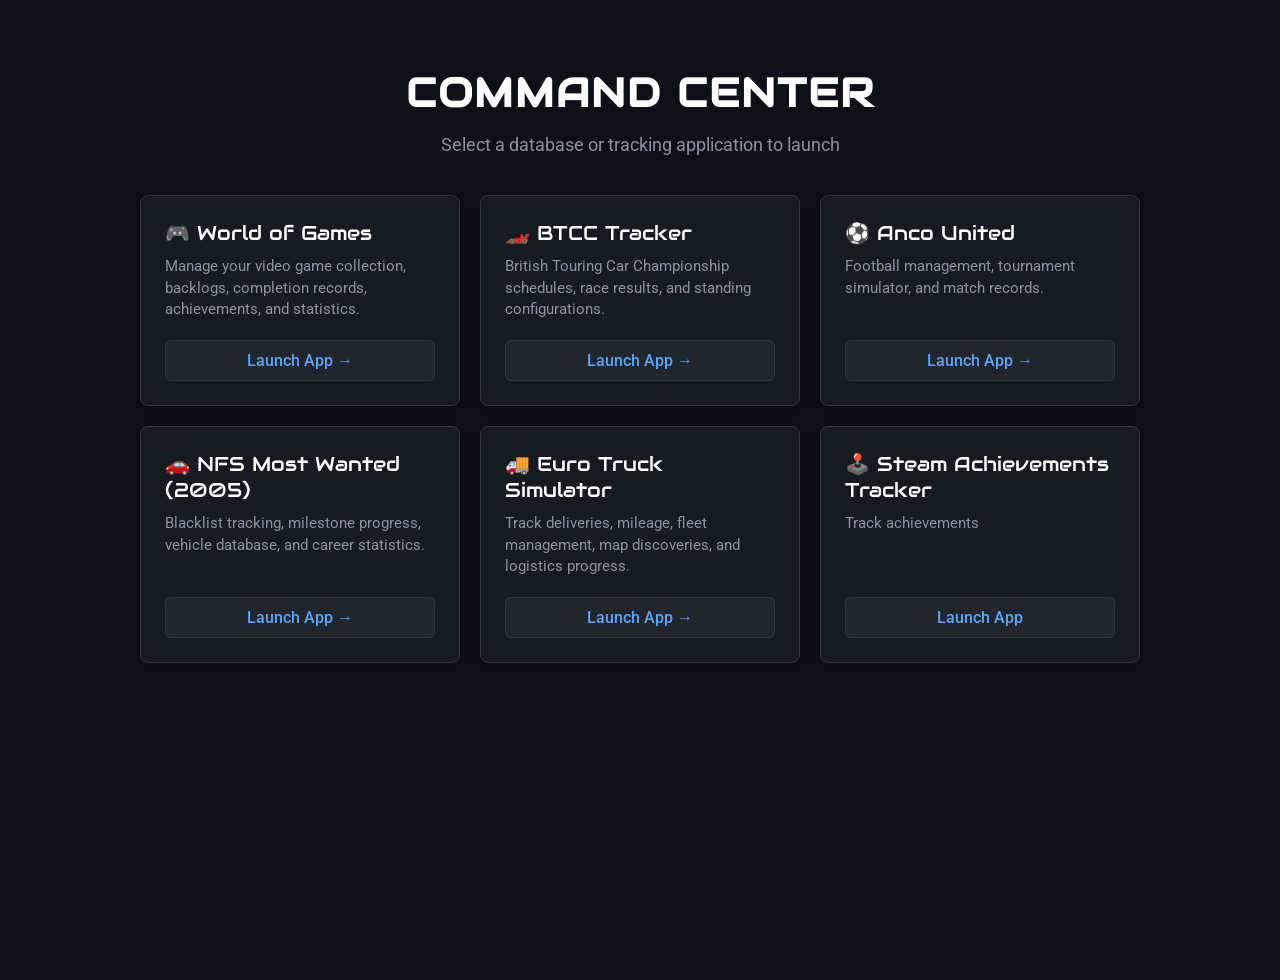
<file: Index.html>
<!DOCTYPE html>
<html lang="en">
<head>
    <meta charset="UTF-8">
    <title>Retro App Dashboard</title>
    <link rel="icon" type="image/png" href="Images/favicon.png">
    <link href="https://fonts.googleapis.com/css2?family=Audiowide&family=Roboto:wght@400;500&display=swap" rel="stylesheet">
    <style>
        :root {
            --bg-color: #0d1117;
            --panel-bg: #161b22;
            --border-color: #30363d;
            --text-main: #c9d1d9;
            --accent-blue: #58a6ff;
            --accent-green: #3fb950;
        }

        body {
            background-color: var(--bg-color);
            color: var(--text-main);
            font-family: 'Roboto', sans-serif;
            margin: 0;
            padding: 40px 20px;
            display: flex;
            flex-direction: column;
            align-items: center;
            min-height: 100vh;
        }

        .container {
            max-width: 1000px;
            width: 100%;
            text-align: center;
        }

        h1 {
            font-family: 'Audiowide', sans-serif;
            color: #ffffff;
            font-size: 2.5rem;
            margin-bottom: 10px;
            text-transform: uppercase;
            letter-spacing: 2px;
        }

        p.subtitle {
            color: #8b949e;
            margin-bottom: 40px;
            font-size: 1.1rem;
        }

        .app-grid {
            display: grid;
            grid-template-columns: repeat(auto-fit, minmax(280px, 1fr));
            gap: 20px;
            text-align: left;
        }

        .app-card {
            background: var(--panel-bg);
            border: 1px solid var(--border-color);
            border-radius: 8px;
            padding: 24px;
            transition: all 0.2s ease-in-out;
            display: flex;
            flex-direction: column;
            justify-content: space-between;
            box-shadow: 0 4px 12px rgba(0, 0, 0, 0.4);
        }

        .app-card:hover {
            border-color: var(--accent-blue);
            transform: translateY(-3px);
            box-shadow: 0 6px 16px rgba(88, 166, 255, 0.15);
        }

        .app-title {
            font-family: 'Audiowide', sans-serif;
            color: #ffffff;
            font-size: 1.25rem;
            margin-bottom: 10px;
        }

        .app-desc {
            color: #8b949e;
            font-size: 0.95rem;
            margin-bottom: 20px;
            line-height: 1.4;
        }

        .app-link {
            display: inline-block;
            background: #21262d;
            color: var(--accent-blue);
            border: 1px solid var(--border-color);
            padding: 10px 16px;
            border-radius: 6px;
            text-decoration: none;
            font-weight: 500;
            text-align: center;
            transition: background 0.2s, color 0.2s;
        }

        .app-link:hover {
            background: var(--accent-blue);
            color: #0d1117;
            border-color: var(--accent-blue);
        }
    </style>
</head>
<body>

<div class="container">
    <h1>Command Center</h1>
    <p class="subtitle">Select a database or tracking application to launch</p>

    <div class="app-grid">
        <!-- World of Games -->
        <div class="app-card">
            <div>
                <div class="app-title">🎮 World of Games</div>
                <div class="app-desc">Manage your video game collection, backlogs, completion records, achievements, and statistics.</div>
            </div>
            <a href="WOG.html" class="app-link">Launch App →</a>
        </div>

        <!-- BTCC Championship Tracker -->
        <div class="app-card">
            <div>
                <div class="app-title">🏎️ BTCC Tracker</div>
                <div class="app-desc">British Touring Car Championship schedules, race results, and standing configurations.</div>
            </div>
            <a href="btcc.html" class="app-link">Launch App →</a>
        </div>

        <!-- Anco United -->
        <div class="app-card">
            <div>
                <div class="app-title">⚽ Anco United</div>
                <div class="app-desc">Football management, tournament simulator, and match records.</div>
            </div>
            <a href="football_league_manager" class="app-link">Launch App →</a>
        </div>
   
    <!-- Need for Speed Most Wanted 2005 -->
        <div class="app-card">
            <div>
                <div class="app-title">🚗 NFS Most Wanted (2005)</div>
                <div class="app-desc">Blacklist tracking, milestone progress, vehicle database, and career statistics.</div>
            </div>
            <a href="nfs_most_wanted_blacklist_chalkboard.html" class="app-link">Launch App →</a>
        </div>
    
    <!-- Euro Truck Simulator -->
        <div class="app-card">
            <div>
                <div class="app-title">🚚 Euro Truck Simulator</div>
                <div class="app-desc">Track deliveries, mileage, fleet management, map discoveries, and logistics progress.</div>
            </div>
            <a href="ets_2_map_town_tracker.html" class="app-link">Launch App →</a>
        </div>
    
    <!-- Steam Achievements Tracker -->
        <div class="app-card">
            <div>
                <div class="app-title">🕹️ Steam Achievements Tracker</div>
                <div class="app-desc"> Track achievements</div>
            </div>
            <a href="steam_achievement_tracker.html" class="app-link">Launch App</a>
        </div>
</div>


</body>
</html>
</file>
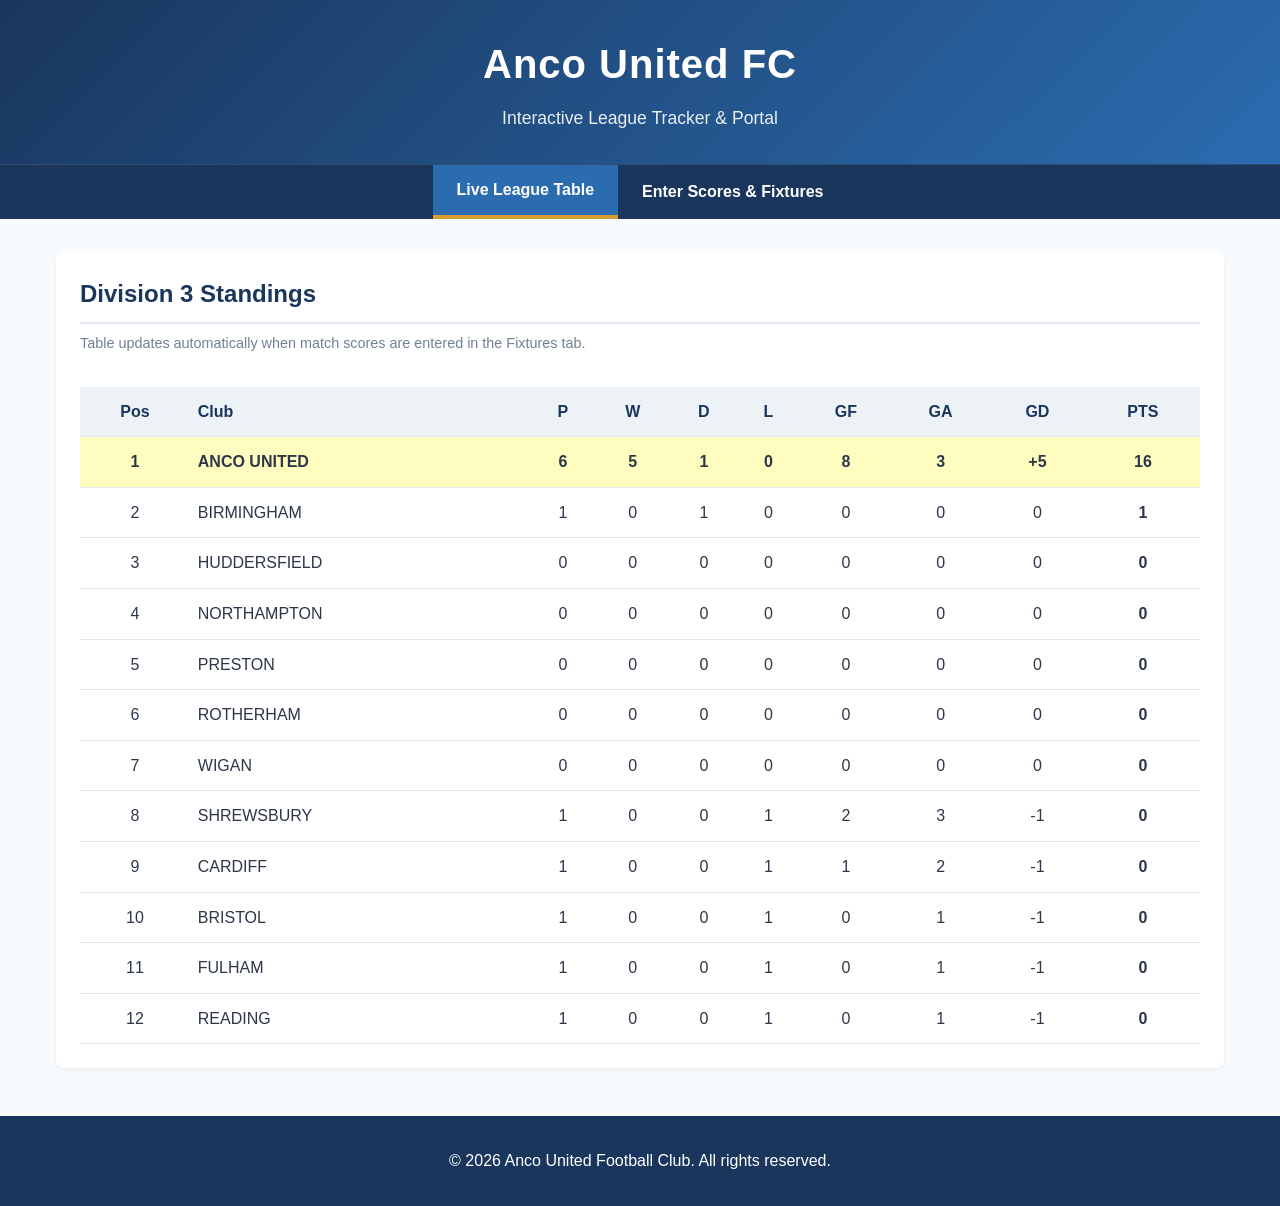
<file: Anco.html>
<!DOCTYPE html>
<html lang="en">
<head>
    <meta charset="UTF-8">
    <meta name="viewport" content="width=device-width, initial-scale=1.0">
    <title>Anco United FC - Interactive Web Portal</title>
    <style>
        :root {
            --primary-color: #1a365d;
            --secondary-color: #2b6cb0;
            --accent-color: #d69e2e;
            --bg-color: #f7fafc;
            --card-bg: #ffffff;
            --text-color: #2d3748;
            --light-gray: #e2e8f0;
        }

        * {
            box-sizing: border-box;
            margin: 0;
            padding: 0;
            font-family: 'Segoe UI', Tahoma, Geneva, Verdana, sans-serif;
        }

        body {
            background-color: var(--bg-color);
            color: var(--text-color);
            line-height: 1.6;
        }

        header {
            background: linear-gradient(135deg, var(--primary-color), var(--secondary-color));
            color: white;
            padding: 2rem 1rem;
            text-align: center;
            box-shadow: 0 4px 6px rgba(0,0,0,0.1);
        }

        header h1 {
            font-size: 2.5rem;
            margin-bottom: 0.5rem;
            letter-spacing: 1px;
        }

        header p {
            font-size: 1.1rem;
            opacity: 0.9;
        }

        nav {
            display: flex;
            justify-content: center;
            background-color: var(--primary-color);
            border-top: 1px solid rgba(255,255,255,0.1);
            position: sticky;
            top: 0;
            z-index: 100;
        }

        nav button {
            background: none;
            border: none;
            color: white;
            padding: 1rem 1.5rem;
            font-size: 1rem;
            font-weight: 600;
            cursor: pointer;
            transition: all 0.3s ease;
        }

        nav button:hover, nav button.active {
            background-color: var(--secondary-color);
            border-bottom: 4px solid var(--accent-color);
        }

        .container {
            max-width: 1200px;
            margin: 2rem auto;
            padding: 0 1rem;
        }

        .tab-content {
            display: none;
            animation: fadeIn 0.4s ease-in-out;
        }

        .tab-content.active {
            display: block;
        }

        @keyframes fadeIn {
            from { opacity: 0; transform: translateY(10px); }
            to { opacity: 1; transform: translateY(0); }
        }

        .card {
            background-color: var(--card-bg);
            border-radius: 8px;
            padding: 1.5rem;
            margin-bottom: 2rem;
            box-shadow: 0 2px 4px rgba(0,0,0,0.05);
        }

        h2 {
            color: var(--primary-color);
            margin-bottom: 0.5rem;
            border-bottom: 2px solid var(--light-gray);
            padding-bottom: 0.5rem;
        }

        p.subtitle {
            font-size: 0.9rem;
            color: #718096;
            margin-bottom: 1rem;
        }

        .table-responsive {
            overflow-x: auto;
        }

        table {
            width: 100%;
            border-collapse: collapse;
            margin-top: 1rem;
        }

        th, td {
            padding: 0.75rem 0.5rem;
            text-align: center;
            border-bottom: 1px solid var(--light-gray);
        }

        th {
            background-color: #edf2f7;
            color: var(--primary-color);
            font-weight: 700;
        }

        tr:hover {
            background-color: #f8fafc;
        }

        .highlight-row {
            background-color: #fefcbf !important;
            font-weight: bold;
        }

        /* Score Inputs Styling */
        .score-input {
            width: 45px;
            padding: 5px;
            text-align: center;
            font-weight: bold;
            font-size: 1rem;
            border: 1px solid #cbd5e0;
            border-radius: 4px;
        }

        .score-input:focus {
            outline: none;
            border-color: var(--secondary-color);
            box-shadow: 0 0 0 2px rgba(43, 108, 176, 0.2);
        }

        .badge {
            display: inline-block;
            padding: 0.25rem 0.5rem;
            border-radius: 4px;
            font-size: 0.85rem;
            font-weight: bold;
            color: white;
            min-width: 25px;
            text-align: center;
        }

        .badge-win { background-color: #38a169; }
        .badge-draw { background-color: #a0aec0; }
        .badge-loss { background-color: #e53e3e; }
        .badge-pending { background-color: #cbd5e0; color: #4a5568; }

        footer {
            text-align: center;
            padding: 2rem;
            background-color: var(--primary-color);
            color: white;
            margin-top: 3rem;
        }
    </style>
</head>
<body>

    <header>
        <h1>Anco United FC</h1>
        <p>Interactive League Tracker & Portal</p>
    </header>

    <nav>
        <button class="tab-btn active" onclick="openTab('table')">Live League Table</button>
        <button class="tab-btn" onclick="openTab('fixtures')">Enter Scores & Fixtures</button>
    </nav>

    <div class="container">
        
        <!-- League Table Tab -->
        <div id="table" class="tab-content active">
            <div class="card">
                <h2>Division 3 Standings</h2>
                <p class="subtitle">Table updates automatically when match scores are entered in the Fixtures tab.</p>
                <div class="table-responsive">
                    <table>
                        <thead>
                            <tr>
                                <th>Pos</th>
                                <th style="text-align: left;">Club</th>
                                <th>P</th>
                                <th>W</th>
                                <th>D</th>
                                <th>L</th>
                                <th>GF</th>
                                <th>GA</th>
                                <th>GD</th>
                                <th>PTS</th>
                            </tr>
                        </thead>
                        <tbody id="league-table-body">
                            <!-- Populated dynamically via JS -->
                        </tbody>
                    </table>
                </div>
            </div>
        </div>

        <!-- Fixtures & Score Input Tab -->
        <div id="fixtures" class="tab-content">
            <div class="card">
                <h2>Match Results & Score Entry</h2>
                <p class="subtitle">Type scores in the input boxes below to calculate live table changes.</p>
                <div class="table-responsive">
                    <table>
                        <thead>
                            <tr>
                                <th>Date</th>
                                <th style="text-align: right;">Home Team</th>
                                <th>Score</th>
                                <th style="text-align: left;">Away Team</th>
                                <th>Outcome</th>
                            </tr>
                        </thead>
                        <tbody id="fixtures-body">
                            <!-- Populated dynamically via JS -->
                        </tbody>
                    </table>
                </div>
            </div>
        </div>

    </div>

    <footer>
        <p>&copy; 2026 Anco United Football Club. All rights reserved.</p>
    </footer>

    <script>
        // Initial League Teams
        const teams = [
            'ANCO UNITED', 'BRISTOL', 'BIRMINGHAM', 'CARDIFF', 
            'FULHAM', 'HUDDERSFIELD', 'NORTHAMPTON', 'PRESTON', 
            'READING', 'ROTHERHAM', 'SHREWSBURY', 'WIGAN'
        ];

        // Default Fixtures built from your Excel sheet
        const matches = [
            { date: '10/08/2025', home: 'ANCO UNITED', away: 'BRISTOL', homeScore: 1, awayScore: 0 },
            { date: '17/08/2025', home: 'BIRMINGHAM', away: 'ANCO UNITED', homeScore: 0, awayScore: 0 },
            { date: '20/08/2025', home: 'FULHAM', away: 'ANCO UNITED', homeScore: 0, awayScore: 1 },
            { date: '23/08/2025', home: 'CARDIFF', away: 'ANCO UNITED', homeScore: 1, awayScore: 2 },
            { date: '25/08/2025', home: 'ANCO UNITED', away: 'SHREWSBURY', homeScore: 3, awayScore: 2 },
            { date: '01/09/2025', home: 'ANCO UNITED', away: 'READING', homeScore: 1, awayScore: 0 },
            { date: '08/09/2025', home: 'FULHAM', away: 'ANCO UNITED', homeScore: '', awayScore: '' },
            { date: '13/09/2025', home: 'HUDDERSFIELD', away: 'ANCO UNITED', homeScore: '', awayScore: '' },
            { date: '19/09/2025', home: 'ANCO UNITED', away: 'PRESTON', homeScore: '', awayScore: '' },
            { date: '27/09/2025', home: 'ANCO UNITED', away: 'WIGAN', homeScore: '', awayScore: '' },
            { date: '29/09/2025', home: 'NORTHAMPTON', away: 'ANCO UNITED', homeScore: '', awayScore: '' },
            { date: '06/10/2025', home: 'ANCO UNITED', away: 'ROTHERHAM', homeScore: '', awayScore: '' }
        ];

        function renderFixtures() {
            const tbody = document.getElementById('fixtures-body');
            tbody.innerHTML = '';

            matches.forEach((m, index) => {
                let badge = '<span class="badge badge-pending">-</span>';
                if (m.homeScore !== '' && m.awayScore !== '') {
                    const hs = parseInt(m.homeScore);
                    const as = parseInt(m.awayScore);
                    if (hs > as) badge = '<span class="badge badge-win">H</span>';
                    else if (as > hs) badge = '<span class="badge badge-loss">A</span>';
                    else badge = '<span class="badge badge-draw">D</span>';
                }

                const row = document.createElement('tr');
                row.innerHTML = `
                    <td>${m.date}</td>
                    <td style="text-align: right; font-weight: 600;">${m.home}</td>
                    <td>
                        <input type="number" min="0" class="score-input" value="${m.homeScore}" oninput="updateScore(${index}, 'home', this.value)">
                        -
                        <input type="number" min="0" class="score-input" value="${m.awayScore}" oninput="updateScore(${index}, 'away', this.value)">
                    </td>
                    <td style="text-align: left; font-weight: 600;">${m.away}</td>
                    <td>${badge}</td>
                `;
                tbody.appendChild(row);
            });
        }

        function updateScore(index, teamType, val) {
            if (teamType === 'home') {
                matches[index].homeScore = val !== '' ? parseInt(val) : '';
            } else {
                matches[index].awayScore = val !== '' ? parseInt(val) : '';
            }
            calculateAndRenderTable();
            renderFixtures();
        }

        function calculateAndRenderTable() {
            // Initialize stats table
            const stats = {};
            teams.forEach(team => {
                stats[team] = { name: team, p: 0, w: 0, d: 0, l: 0, gf: 0, ga: 0, gd: 0, pts: 0 };
            });

            // Process scores
            matches.forEach(m => {
                if (m.homeScore !== '' && m.awayScore !== '' && !isNaN(m.homeScore) && !isNaN(m.awayScore)) {
                    const hs = parseInt(m.homeScore);
                    const as = parseInt(m.awayScore);

                    if (stats[m.home] && stats[m.away]) {
                        stats[m.home].p++;
                        stats[m.away].p++;
                        stats[m.home].gf += hs;
                        stats[m.home].ga += as;
                        stats[m.away].gf += as;
                        stats[m.away].ga += hs;

                        if (hs > as) {
                            stats[m.home].w++;
                            stats[m.home].pts += 3;
                            stats[m.away].l++;
                        } else if (as > hs) {
                            stats[m.away].w++;
                            stats[m.away].pts += 3;
                            stats[m.home].l++;
                        } else {
                            stats[m.home].d++;
                            stats[m.home].pts += 1;
                            stats[m.away].d++;
                            stats[m.away].pts += 1;
                        }
                    }
                }
            });

            // Calculate GD and sort
            const sortedTable = Object.values(stats).map(t => {
                t.gd = t.gf - t.ga;
                return t;
            }).sort((a, b) => {
                if (b.pts !== a.pts) return b.pts - a.pts;
                if (b.gd !== a.gd) return b.gd - a.gd;
                return b.gf - a.gf;
            });

            // Render Table
            const tbody = document.getElementById('league-table-body');
            tbody.innerHTML = '';
            sortedTable.forEach((t, i) => {
                const row = document.createElement('tr');
                if (t.name === 'ANCO UNITED') row.classList.add('highlight-row');
                
                row.innerHTML = `
                    <td>${i + 1}</td>
                    <td style="text-align: left;">${t.name}</td>
                    <td>${t.p}</td>
                    <td>${t.w}</td>
                    <td>${t.d}</td>
                    <td>${t.l}</td>
                    <td>${t.gf}</td>
                    <td>${t.ga}</td>
                    <td>${t.gd > 0 ? '+' + t.gd : t.gd}</td>
                    <td><strong>${t.pts}</strong></td>
                `;
                tbody.appendChild(row);
            });
        }

        function openTab(tabName) {
            const contents = document.querySelectorAll('.tab-content');
            contents.forEach(content => content.classList.remove('active'));

            const buttons = document.querySelectorAll('.tab-btn');
            buttons.forEach(btn => btn.classList.remove('active'));

            document.getElementById(tabName).classList.add('active');
            event.currentTarget.classList.add('active');
        }

        // Initialize on page load
        renderFixtures();
        calculateAndRenderTable();
    </script>
</body>
</html>
</file>
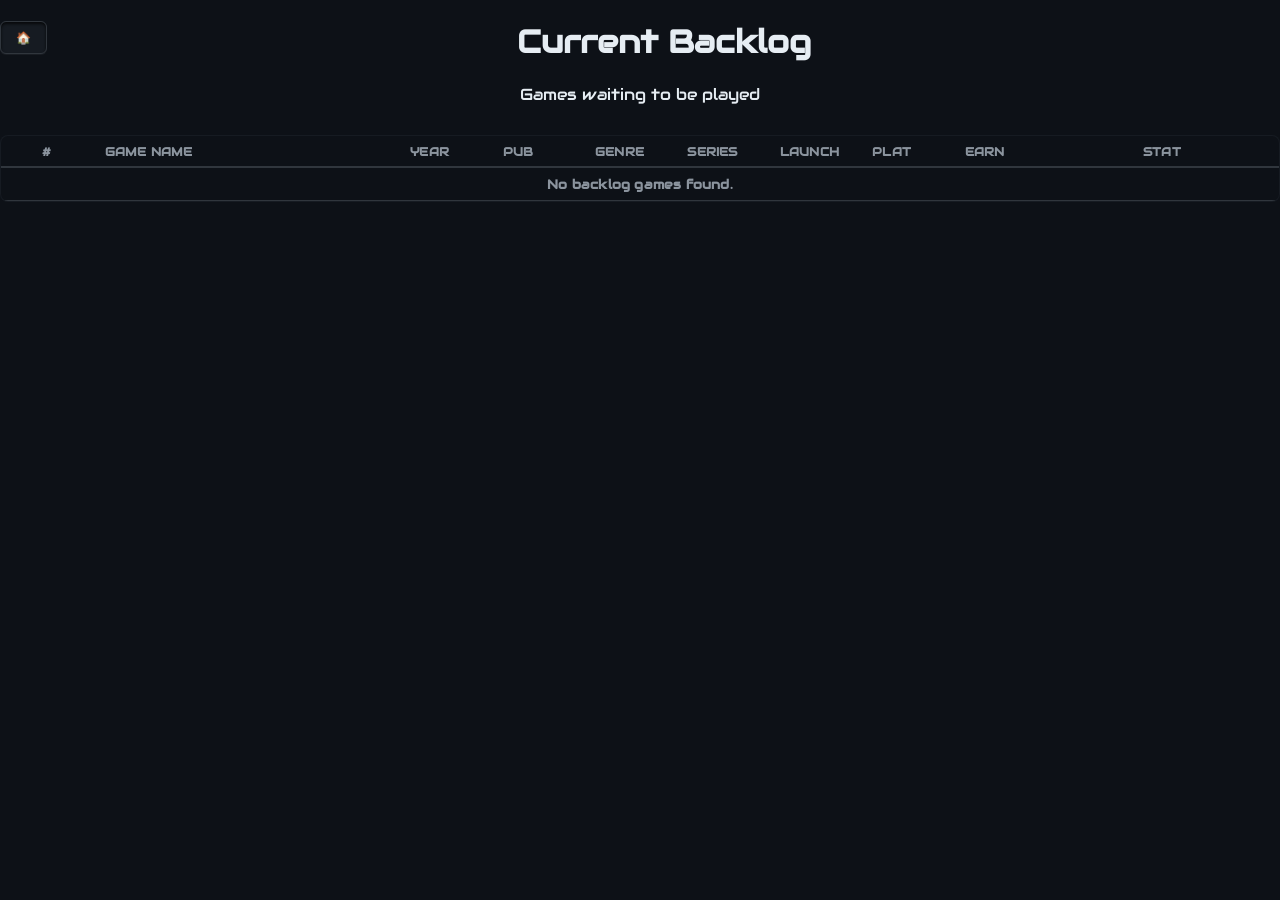
<file: backlog.html>
<!DOCTYPE html>
<html lang="en">
<head>
    <meta charset="UTF-8">
    <title>World of Games - Backlog</title>
    <link rel="icon" type="image/png" href="Images/favicon.png">
    <link rel="icon" type="image/png" href="favicon.png">
    <link href="https://fonts.googleapis.com/css2?family=Audiowide&family=Roboto:wght@400;500&display=swap" rel="stylesheet">
    <link rel="stylesheet" href="style.css">
</head>
<body class="sub-page">
    <div class="container">
        <div class="header-container">
            <a href="WOG.html" class="back-btn" style="float: left;">🏠</a>
            <h1>Current Backlog</h1>
            <p>Games waiting to be played</p>
        </div>

        <div class="table-container">
            <table id="gameTable">
                <thead>
                    <tr>
                        <th>#</th>
                        <th>Game Name</th>
                        <th>Year</th>
                        <th>Pub</th>
                        <th>Genre</th>
                        <th>Series</th>
                        <th>Launch</th>
                        <th>Plat</th>            
                        <th>Earn</th>
                        <th>Stat</th>
                    </tr>
                </thead>
                <tbody id="backlogBody"></tbody>
            </table>
        </div>

        <div id="paginationBacklog" class="pagination"></div>
    </div>

    <script src="script.js"></script>
</body>
</html>
</file>
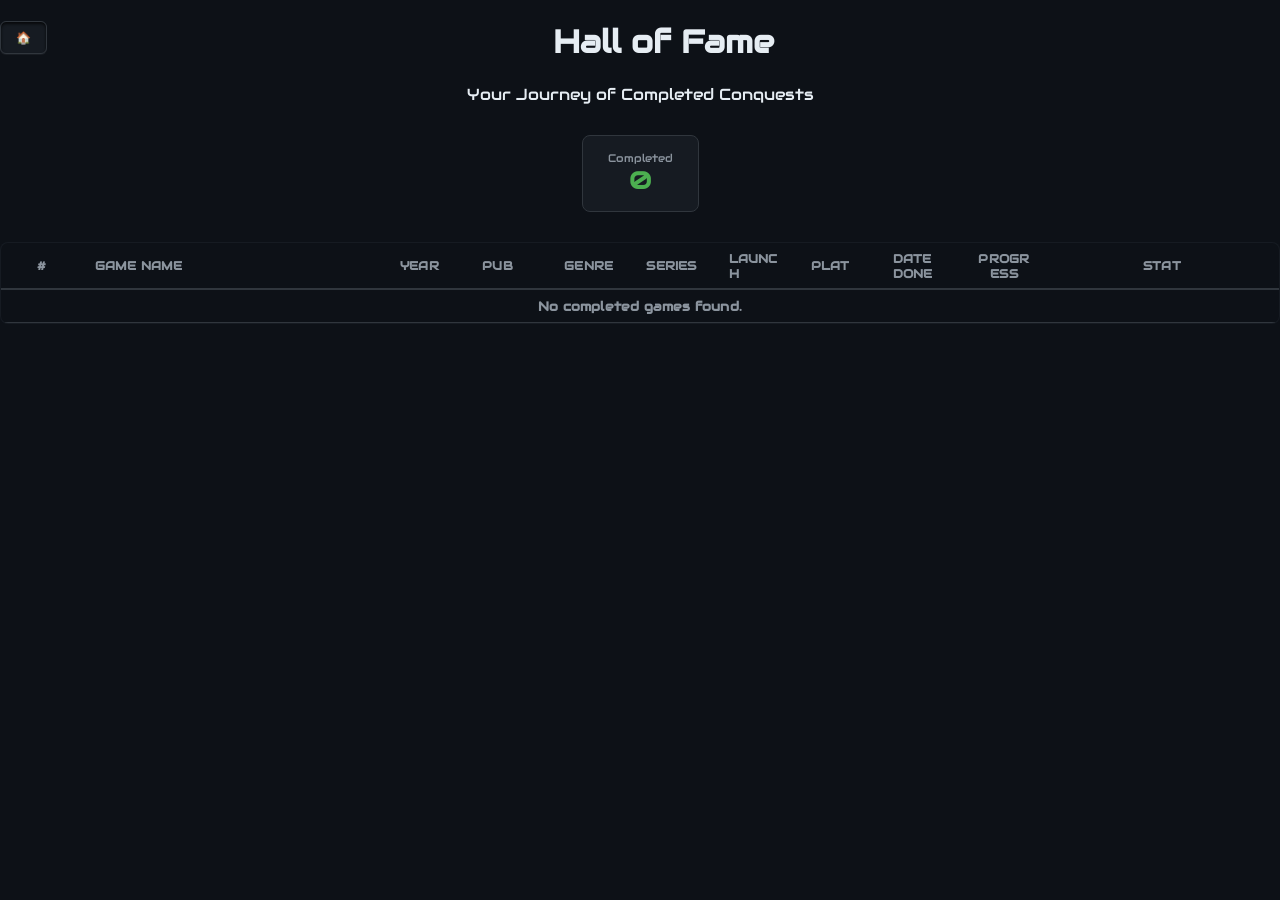
<file: completed.html>
<!DOCTYPE html>
<html lang="en">
<head>
    <meta charset="UTF-8">
    <title>World of Games - Hall of Fame</title>
    <link rel="icon" type="image/png" href="Images/favicon.png">
    <link href="https://fonts.googleapis.com/css2?family=Audiowide&family=Roboto:wght@400;500&display=swap" rel="stylesheet">
    <link rel="stylesheet" href="style.css">
</head>
<body class="sub-page">

<div class="container">
    <div class="header-container">
        <a href="WOG.html" class="back-btn" style="float: left;">🏠</a>
        <h1>Hall of Fame</h1>
        <p>Your Journey of Completed Conquests</p>
    </div>

    <div class="stats-row">
        <div class="stat-box">
            <span class="stat-label">Completed</span>
            <span id="totalCompleted" class="stat-number">0</span>
        </div>
    </div>

    <div class="table-container">
        <table id="gameTable">
            <thead>
                <tr>
                    <th>#</th>
                    <th>Game Name</th>
                    <th>Year</th>
                    <th>Pub</th>
                    <th>Genre</th>
                    <th>Series</th>
                    <th>Launch</th>
                    <th>Plat</th>
                    <th>Date Done</th>
                    <th>Progress</th>
                    <th>Stat</th>
                </tr>
            </thead>
            <tbody id="completedBody"></tbody>
        </table>
    </div>

    <div id="paginationCompleted" class="pagination"></div>
</div>

<script src="script.js"></script>
</body>
</html>
</file>
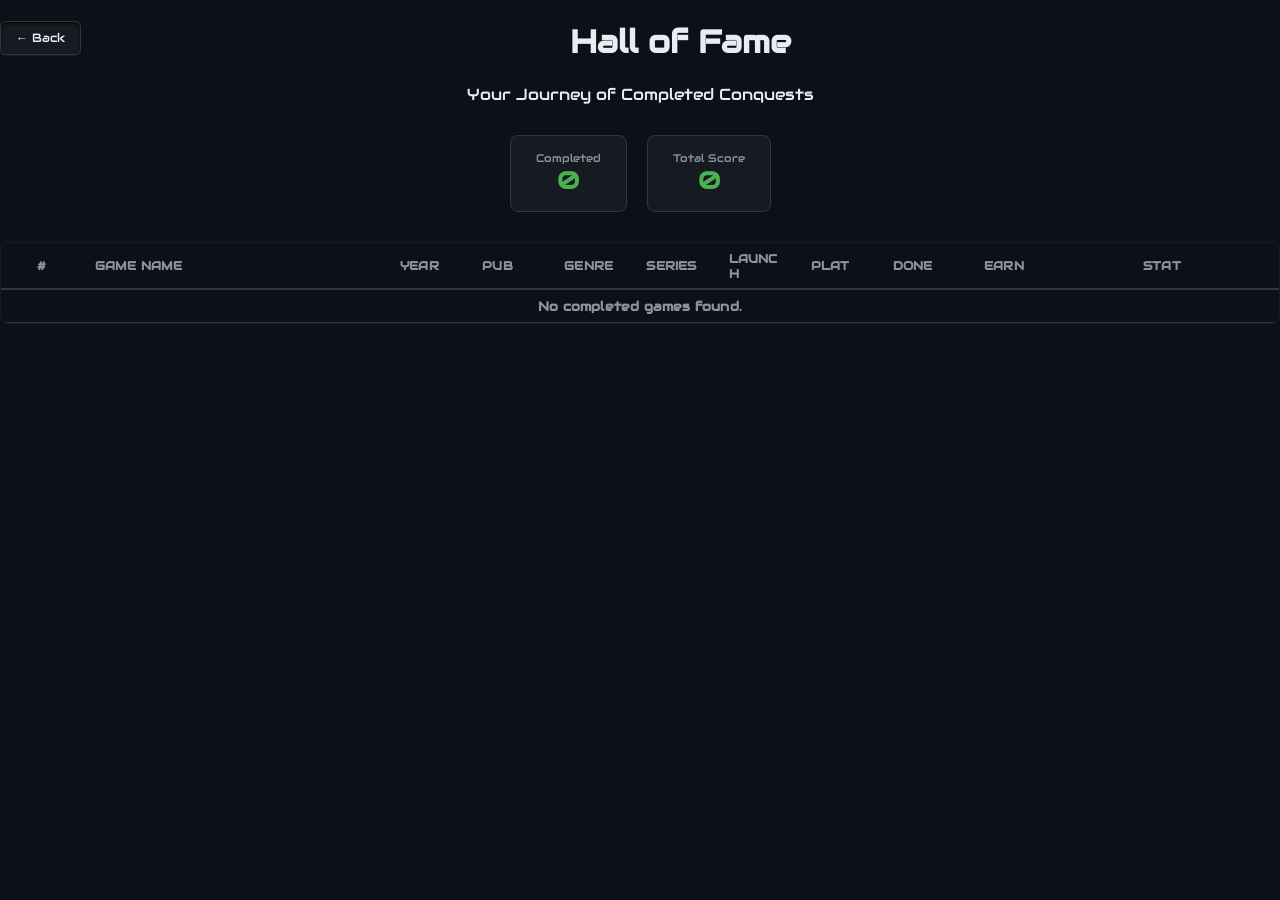
<file: completed3.html>
<!DOCTYPE html>
<html lang="en">
<head>
    <meta charset="UTF-8">
    <title>World of Games - Hall of Fame</title>
    <link rel="icon" type="image/png" href="Images/favicon.png">
    <link href="https://fonts.googleapis.com/css2?family=Audiowide&family=Roboto:wght@400;500&display=swap" rel="stylesheet">
    <link rel="stylesheet" href="style.css">
</head>
<body>

<div class="container">
    <div class="header-container">
       <!-- <a href="Index.html" class="back-link">← Back to Main Database</a> -->
        <a href="Index.html" class="back-btn" style="float: left;">← Back</a>
        <h1>Hall of Fame</h1>
        <p>Your Journey of Completed Conquests</p>
    </div>

    <div class="stats-row">
        <div class="stat-box">
            <span class="stat-label">Completed</span>
            <span id="totalCompleted" class="stat-number">0</span>
        </div>
        <div class="stat-box">
            <span class="stat-label">Total Score</span>
            <span id="totalAch" class="stat-number">0</span>
        </div>
    </div>

    <table id="gameTable">
    <thead>
        <tr>
            <th>#</th>
            <th>Game Name</th>
            <th>Year</th>
            <th>Pub</th>
            <th>Genre</th>
            <th>Series</th>
            <th>Launch</th>
            <th>Plat</th>
            <th>Done</th>
            <th>Earn</th>
            <th>Stat</th>
        </tr>
    </thead>
    <script src="script.js"></script>
    <tbody id="completedBody"></tbody>
</table>
<div id="paginationCompleted" class="pagination"></div>

</div>


</body>
</html>
</file>
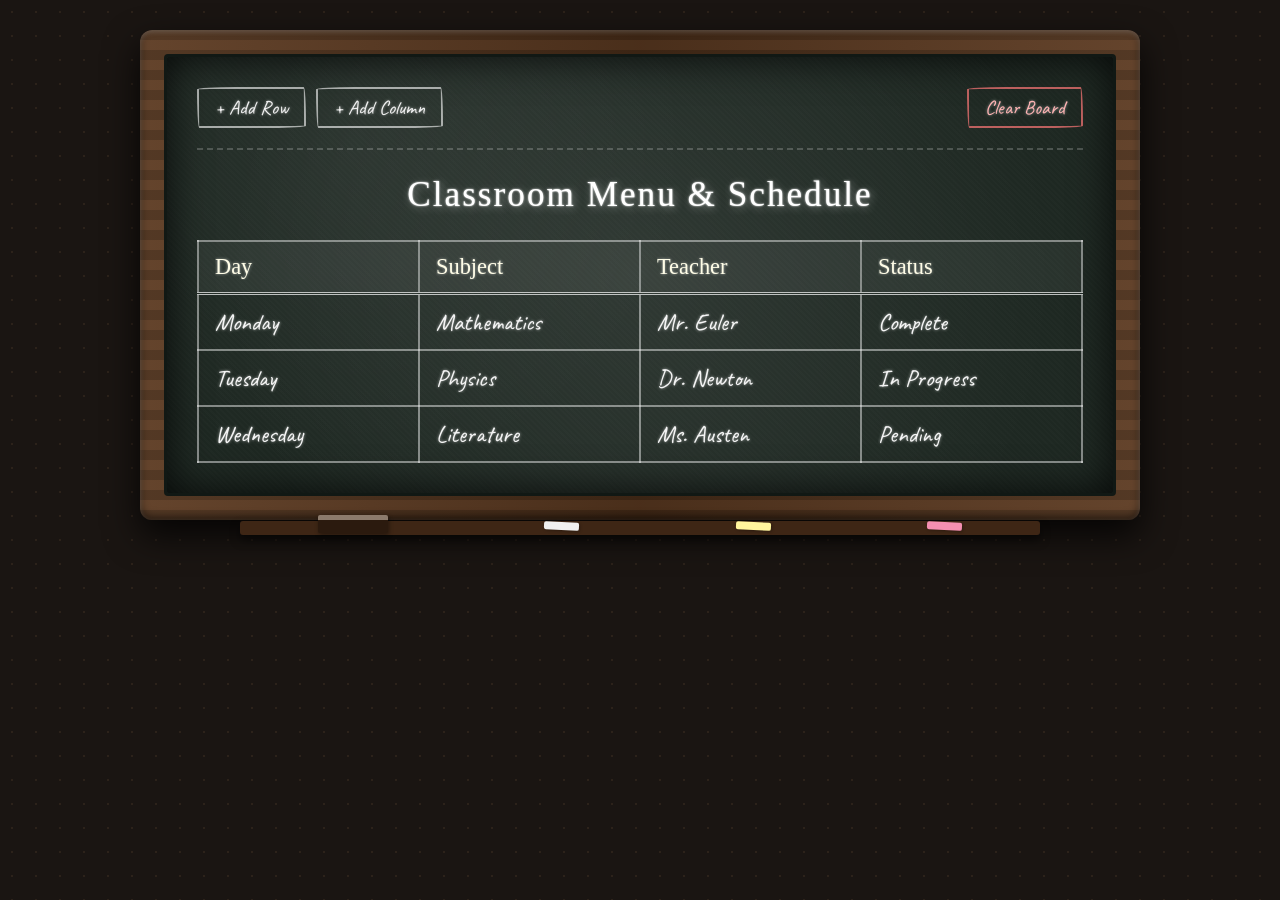
<file: most wanted.html>
<!DOCTYPE html>
<html lang="en">
<head>
  <meta charset="UTF-8" />
  <meta name="viewport" content="width=device-width, initial-scale=1.0"/>
  <title>Chalkboard Table Web App</title>

  <!-- Google Fonts: Permanent Marker & Caveat for authentic chalk handwriting -->
  <link rel="preconnect" href="https://fonts.googleapis.com">
  <link rel="preconnect" href="https://fonts.gstatic.com" crossorigin>
  <link href="https://fonts.googleapis.com/css2?family=Caveat:wght@600;700&family=Permanent+Marker&display=swap" rel="stylesheet">

  <style>
    /* Reset & Page Setup */
    * {
      box-sizing: border-box;
      margin: 0;
      padding: 0;
    }

    body {
      background-color: #1a1512;
      background-image: radial-gradient(#2c221a 1px, transparent 0);
      background-size: 24px 24px;
      font-family: 'Caveat', cursive;
      min-height: 100vh;
      display: flex;
      flex-direction: column;
      align-items: center;
      padding: 30px 15px;
      color: #f0f0f0;
    }

    /* Outer Wooden Frame */
    .chalkboard-frame {
      background: #5c3a21;
      background-image: 
        linear-gradient(90deg, rgba(255,255,255,0.05) 0%, rgba(0,0,0,0.2) 50%, rgba(255,255,255,0.05) 100%),
        repeating-linear-gradient(0deg, #4a2e19, #4a2e19 10px, #5c3a21 10px, #5c3a21 20px);
      border-radius: 12px;
      padding: 24px;
      box-shadow: 
        0 15px 35px rgba(0,0,0,0.8),
        inset 0 2px 5px rgba(255,255,255,0.2),
        inset 0 -3px 8px rgba(0,0,0,0.6);
      max-width: 1000px;
      width: 100%;
      position: relative;
    }

    /* Inner Chalkboard Surface */
    .chalkboard {
      background: #1e2822; /* Dark slate green */
      background-image: 
        radial-gradient(circle at 50% 50%, rgba(255, 255, 255, 0.08) 0%, transparent 80%),
        radial-gradient(circle at 20% 20%, rgba(255, 255, 255, 0.05) 0%, transparent 40%),
        repeating-linear-gradient(45deg, rgba(255,255,255,0.01) 0px, rgba(255,255,255,0.01) 2px, transparent 2px, transparent 4px);
      border: 3px solid #111814;
      border-radius: 4px;
      padding: 30px;
      box-shadow: inset 0 0 40px rgba(0, 0, 0, 0.8);
      position: relative;
    }

    /* Control Bar inside the Frame */
    .controls {
      display: flex;
      flex-wrap: wrap;
      gap: 12px;
      margin-bottom: 25px;
      padding-bottom: 20px;
      border-bottom: 2px dashed rgba(255, 255, 255, 0.2);
      align-items: center;
      justify-content: space-between;
    }

    .btn-group {
      display: flex;
      gap: 10px;
      flex-wrap: wrap;
    }

    .btn {
      background: transparent;
      border: 2px solid rgba(255, 255, 255, 0.6);
      color: #f0f0f0;
      font-family: 'Caveat', cursive;
      font-size: 1.25rem;
      padding: 6px 16px;
      border-radius: 255px 15px 225px 15px/15px 225px 15px 255px; /* Slight hand-drawn organic curve */
      cursor: pointer;
      transition: all 0.2s ease;
      text-shadow: 0 0 3px rgba(255,255,255,0.5);
    }

    .btn:hover {
      background: rgba(255, 255, 255, 0.15);
      border-color: #ffffff;
      transform: scale(1.03) rotate(-1deg);
    }

    .btn-clear {
      border-color: rgba(255, 120, 120, 0.7);
      color: #ffb3b3;
    }

    .btn-clear:hover {
      background: rgba(255, 80, 80, 0.2);
    }

    /* Chalkboard Title */
    .chalk-title {
      font-family: 'Permanent Marker', cursive;
      font-size: 2.2rem;
      color: #ffffff;
      text-align: center;
      margin-bottom: 25px;
      letter-spacing: 2px;
      text-shadow: 
        0 0 2px #fff,
        2px 2px 8px rgba(255, 255, 255, 0.4);
      border: none;
      background: transparent;
      width: 100%;
      outline: none;
    }

    .chalk-title:focus {
      border-bottom: 2px dashed rgba(255, 255, 255, 0.4);
    }

    /* Table Styling */
    .table-container {
      overflow-x: auto;
    }

    table {
      width: 100%;
      border-collapse: collapse;
      color: #f5f5f5;
      font-size: 1.5rem;
    }

    th, td {
      border: 2px solid rgba(255, 255, 255, 0.45);
      padding: 12px 16px;
      text-align: left;
      position: relative;
      text-shadow: 0 0 3px rgba(255, 255, 255, 0.6);
    }

    th {
      font-family: 'Permanent Marker', cursive;
      font-weight: normal;
      font-size: 1.4rem;
      background: rgba(255, 255, 255, 0.05);
      border-bottom: 3px double rgba(255, 255, 255, 0.7);
      color: #fffde7; /* Slightly warm off-white chalk */
    }

    td input, th input {
      width: 100%;
      background: transparent;
      border: none;
      outline: none;
      color: inherit;
      font-family: inherit;
      font-size: inherit;
      text-shadow: inherit;
    }

    td input:focus, th input:focus {
      background: rgba(255, 255, 255, 0.1);
      border-radius: 4px;
    }

    /* Action buttons per row/col */
    .delete-btn {
      position: absolute;
      right: 4px;
      top: 50%;
      transform: translateY(-50%);
      background: none;
      border: none;
      color: rgba(255, 120, 120, 0.6);
      cursor: pointer;
      font-size: 1.1rem;
      opacity: 0;
      transition: opacity 0.2s;
    }

    tr:hover .delete-btn {
      opacity: 1;
    }

    .delete-btn:hover {
      color: #ff5555;
    }

    /* Chalk Dust/Eraser Bottom Tray */
    .chalk-tray {
      position: absolute;
      bottom: -15px;
      left: 10%;
      right: 10%;
      height: 14px;
      background: #3e2615;
      border-radius: 3px;
      box-shadow: 0 5px 10px rgba(0,0,0,0.5);
      display: flex;
      justify-content: space-around;
      align-items: center;
    }

    .eraser {
      width: 70px;
      height: 18px;
      background: #2b1a0e;
      border-top: 5px solid #8c7b6c; /* Felt top */
      border-radius: 2px;
      transform: translateY(-4px);
      box-shadow: 1px 2px 4px rgba(0,0,0,0.4);
    }

    .chalk-stick {
      width: 35px;
      height: 8px;
      background: #f0f0f0;
      border-radius: 2px;
      transform: translateY(-2px) rotate(3deg);
      box-shadow: 1px 1px 3px rgba(0,0,0,0.3);
    }

    .chalk-stick.yellow { background: #fff59d; }
    .chalk-stick.pink { background: #f48fb1; }
  </style>
</head>
<body>

  <div class="chalkboard-frame">
    <div class="chalkboard">
      
      <!-- Controls -->
      <div class="controls">
        <div class="btn-group">
          <button class="btn" onclick="addRow()">+ Add Row</button>
          <button class="btn" onclick="addColumn()">+ Add Column</button>
        </div>
        <div class="btn-group">
          <button class="btn btn-clear" onclick="clearData()">Clear Board</button>
        </div>
      </div>

      <!-- Editable Title -->
      <input type="text" class="chalk-title" value="Classroom Menu & Schedule" />

      <!-- Table -->
      <div class="table-container">
        <table id="chalkTable">
          <thead>
            <tr id="headerRow">
              <th><input type="text" value="Day" /></th>
              <th><input type="text" value="Subject" /></th>
              <th><input type="text" value="Teacher" /></th>
              <th><input type="text" value="Status" /></th>
            </tr>
          </thead>
          <tbody id="tableBody">
            <tr>
              <td><input type="text" value="Monday" /></td>
              <td><input type="text" value="Mathematics" /></td>
              <td><input type="text" value="Mr. Euler" /></td>
              <td><input type="text" value="Complete" /></td>
            </tr>
            <tr>
              <td><input type="text" value="Tuesday" /></td>
              <td><input type="text" value="Physics" /></td>
              <td><input type="text" value="Dr. Newton" /></td>
              <td><input type="text" value="In Progress" /></td>
            </tr>
            <tr>
              <td><input type="text" value="Wednesday" /></td>
              <td><input type="text" value="Literature" /></td>
              <td><input type="text" value="Ms. Austen" /></td>
              <td><input type="text" value="Pending" /></td>
            </tr>
          </tbody>
        </table>
      </div>

    </div>

    <!-- Chalk Tray with Eraser Details -->
    <div class="chalk-tray">
      <div class="eraser"></div>
      <div class="chalk-stick"></div>
      <div class="chalk-stick yellow"></div>
      <div class="chalk-stick pink"></div>
    </div>
  </div>

  <script>
    // Add a new row to the table
    function addRow() {
      const tbody = document.getElementById('tableBody');
      const colCount = document.getElementById('headerRow').children.length;
      
      const newRow = document.createElement('tr');
      for (let i = 0; i < colCount; i++) {
        const td = document.createElement('td');
        const input = document.createElement('input');
        input.type = 'text';
        input.placeholder = '...';
        td.appendChild(input);
        newRow.appendChild(td);
      }
      tbody.appendChild(newRow);
    }

    // Add a new column to the table
    function addColumn() {
      const headerRow = document.getElementById('headerRow');
      const colIndex = headerRow.children.length + 1;
      
      // Header item
      const th = document.createElement('th');
      const headerInput = document.createElement('input');
      headerInput.type = 'text';
      headerInput.value = 'Header ' + colIndex;
      th.appendChild(headerInput);
      headerRow.appendChild(th);

      // Body cells
      const rows = document.getElementById('tableBody').querySelectorAll('tr');
      rows.forEach(row => {
        const td = document.createElement('td');
        const input = document.createElement('input');
        input.type = 'text';
        input.placeholder = '...';
        td.appendChild(input);
        row.appendChild(td);
      });
    }

    // Clear content inside inputs
    function clearData() {
      if (confirm('Are you sure you want to clear all contents?')) {
        const inputs = document.querySelectorAll('table input');
        inputs.forEach(input => input.value = '');
      }
    }
  </script>

</body>
</html>
</file>
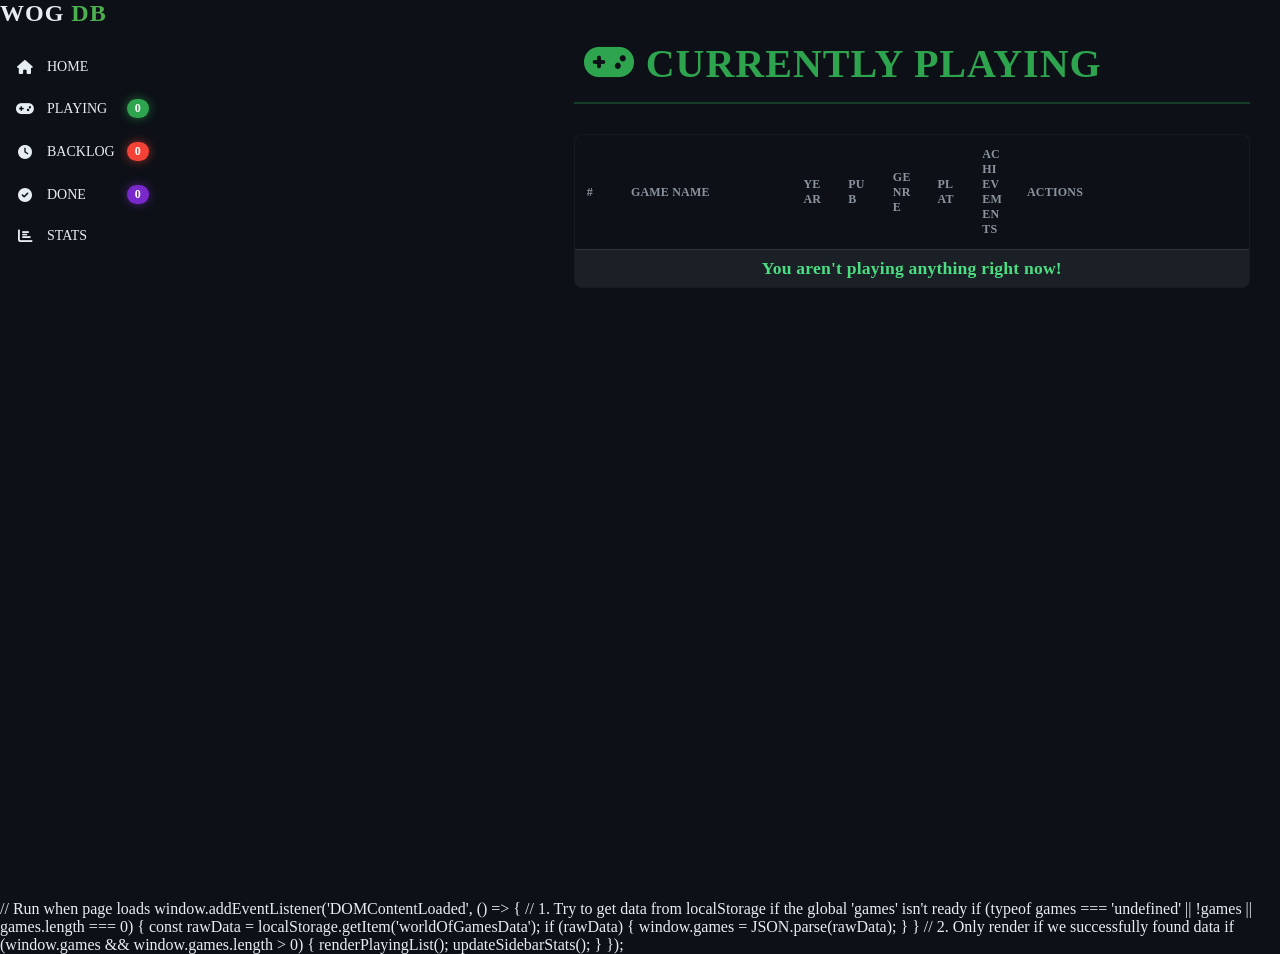
<file: playing-list.html>
<!DOCTYPE html>
<html lang="en">
<head>
    <meta charset="UTF-8">
    <title>Currently Playing - World of Games</title>
    <link rel="stylesheet" href="style.css">
    <link rel="stylesheet" href="https://cdnjs.cloudflare.com/ajax/libs/font-awesome/6.0.0/css/all.min.css">
</head>
<body>
    <div class="dashboard-container">
        <div class="sidebar">
        <h2 class="sidebar-logo">WOG <span style="color: var(--accent-color);">DB</span></h2>
            <ul>
                <li><a href="WOG.html" class="sidebar-link"><i class="fas fa-home"></i> HOME</a></li>
                <li><a href="playing-list.html" class="sidebar-link active"><i class="fas fa-gamepad"></i> PLAYING <span id="playingCount" class="count-badge">0</span></a></li>
                <li><a href="backlog.html" class="sidebar-link"><i class="fas fa-clock"></i> BACKLOG <span id="backlogCount" class="count-badge">0</span></a></li>
                <li><a href="completed.html" class="sidebar-link"><i class="fas fa-check-circle"></i> DONE <span id="completedCount" class="count-badge">0</span></a></li>
                <li><a href="stats.html" class="sidebar-link"><i class="fas fa-chart-bar"></i> STATS</a></li>
            </ul>
        </div> 

       <div class="main-content">
            <header class="table-header">
                <h1><i class="fas fa-gamepad"></i> CURRENTLY PLAYING</h1>
            </header>

            <div class="table-container">
                <table>
                    <thead>
                        <tr>
                            <th>#</th>
                            <th>GAME NAME</th>
                            <th>YEAR</th>
                            <th>PUB</th>
                            <th>GENRE</th>
                            <th>PLAT</th>
                            <th>ACHIEVEMENTS</th>
                            <th>ACTIONS</th>
                        </tr>
                    </thead>
                    <tbody id="playingListBody">
                        </tbody>
                </table>
            </div>
        </div>
    </div>

    

        // Run when page loads
       window.addEventListener('DOMContentLoaded', () => {
    // 1. Try to get data from localStorage if the global 'games' isn't ready
    if (typeof games === 'undefined' || !games || games.length === 0) {
        const rawData = localStorage.getItem('worldOfGamesData');
        if (rawData) {
            window.games = JSON.parse(rawData);
        }
    }

    // 2. Only render if we successfully found data
    if (window.games && window.games.length > 0) {
        renderPlayingList();
        updateSidebarStats(); 
    }
});
    <script src="script.js"></script>
    <script>
        function renderPlayingList() {
            const tbody = document.getElementById('playingListBody');
            if (!tbody) return;
            tbody.innerHTML = "";

            // 1. Force fetch data directly from localStorage if 'games' is empty
            if (typeof games === 'undefined' || !games || games.length === 0) {
                const rawData = localStorage.getItem('worldOfGamesData');
                if (rawData) {
                    window.games = JSON.parse(rawData);
                } else {
                    window.games = [];
                }
            }

            const gameData = window.games || games || [];

            // 2. Case-insensitive and trimmed filter check
            const playingGames = gameData.filter(g => g && g[11] && g[11].toString().trim().toLowerCase() === "playing");

            if (playingGames.length === 0) {
                tbody.innerHTML = `<tr><td colspan="8" style="text-align:center; padding: 40px; color: #8b949e;">You aren't playing anything right now!</td></tr>`;
                return;
            }

            playingGames.forEach((game, index) => {
                const actualIndex = gameData.indexOf(game);
                const row = document.createElement('tr');
                
                const totalAch = parseInt(game[9]) || 0;
                const earnedAch = parseInt(game[10]) || 0;
                const percentage = totalAch > 0 ? Math.round((earnedAch / totalAch) * 100) : 0;

                row.innerHTML = `
                    <td style="color: var(--year-color);">${index + 1}</td>
                    <td style="font-weight:bold; color: #ffffff;">${game[1] || ''}</td>
                    <td>${game[2] || '-'}</td>
                    <td class="clickable-cell" onclick="location.href='index8.html?filter=${encodeURIComponent(game[3] || '')}';">${game[3] || '-'}</td>
                    <td class="clickable-cell" onclick="location.href='index8.html?filter=${encodeURIComponent(game[4] || '')}';">${game[4] || '-'}</td>
                    <td class="clickable-cell" onclick="location.href='index8.html?filter=${encodeURIComponent(game[7] || '')}';">${game[7] || '-'}</td>
                    <td>
                        <div class="progress-container">
                            <div class="progress-bar" style="width: ${percentage}%"></div>
                            <span class="progress-text">${earnedAch}/${totalAch}</span>
                        </div>
                    </td>
                    <td class="action-links">
                        <button class="action-btn edit-btn" onclick="window.location.href='index8.html?edit=${actualIndex}'">EDIT</button>
                    </td>
                `;
                tbody.appendChild(row);
            });
        }

        // Run as soon as DOM is ready
        window.addEventListener('DOMContentLoaded', () => {
            renderPlayingList();
            if (typeof updateSidebarStats === 'function') {
                updateSidebarStats(); 
            }
        });
    </script>
</body>
</html>
</file>
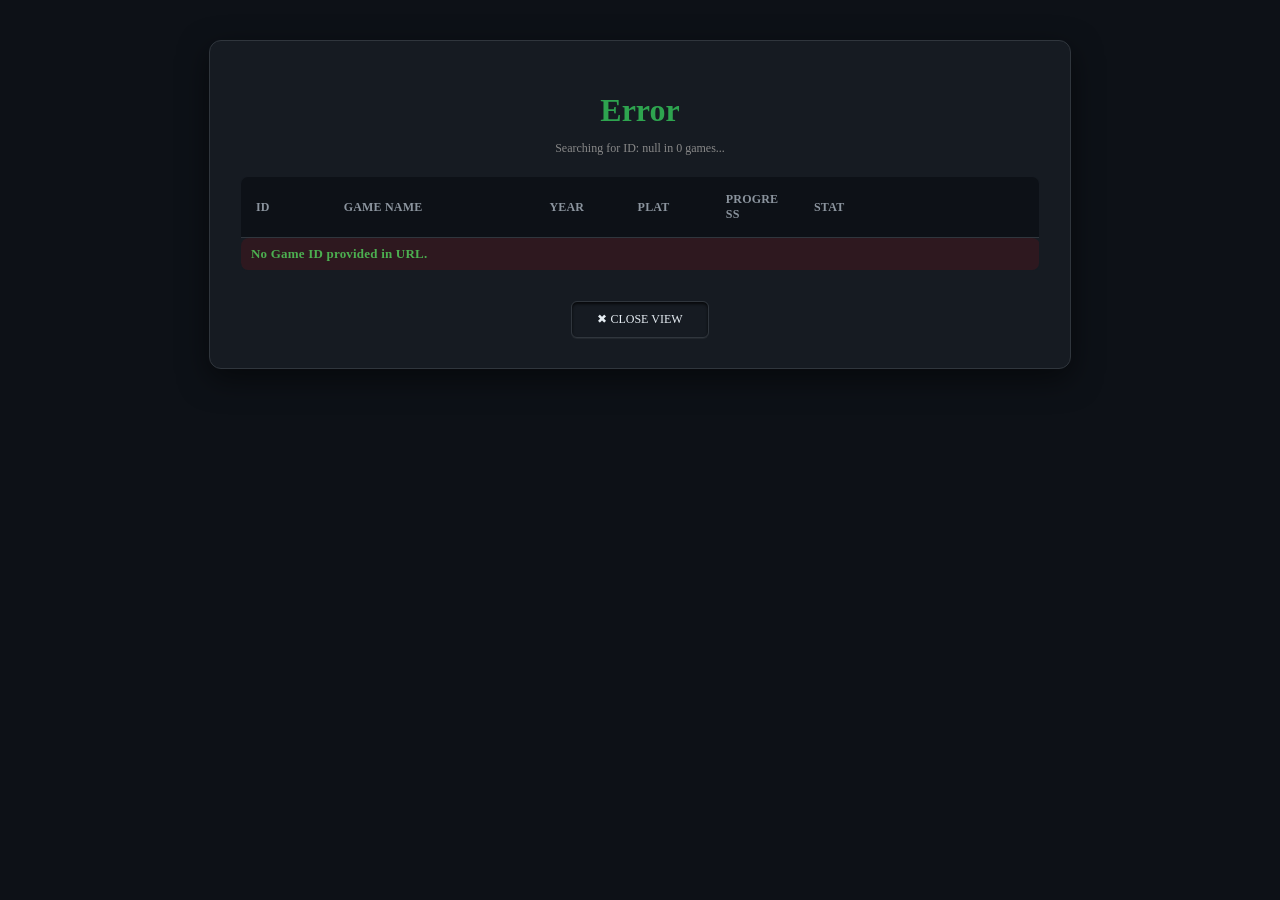
<file: playing.html>
<!DOCTYPE html>
<html lang="en">
<head>
    <meta charset="UTF-8">
    <title>Now Playing</title>
    <link rel="stylesheet" href="style.css">
    <style>
        body.sub-page {
            display: flex;
            flex-direction: column;
            align-items: center;
            padding: 40px;
            background-color: var(--main-bg);
        }
        .playing-card {
            width: 100%;
            max-width: 800px;
            background: var(--table-bg);
            border: 1px solid var(--border-color);
            border-radius: 12px;
            padding: 30px;
            box-shadow: 0 10px 30px rgba(0,0,0,0.5);
            text-align: center;
        }
        table {
            width: 100%;
            border-collapse: collapse;
            margin-top: 20px;
        }
        th, td {
            padding: 15px;
            border-bottom: 1px solid var(--border-color);
        }
        .error-msg {
            color: #ff4444;
            background: rgba(255,0,0,0.1);
            padding: 20px;
            border-radius: 8px;
            margin-top: 20px;
        }
    </style>
</head>
<body class="sub-page">

    <div class="playing-card">
        <h1 id="playingTitle" style="font-family: 'Audiowide'; color: #2ea44f; margin-bottom: 5px;">LOADING...</h1>
        <p id="debugInfo" style="color: #888; font-size: 12px;"></p>
        
        <div id="contentArea">
            <table>
                <thead>
                    <tr>
                        <th>ID</th>
                        <th>GAME NAME</th>
                        <th>YEAR</th>
                        <th>PLAT</th>
                        <th>PROGRESS</th>
                        <th>STAT</th>
                    </tr>
                </thead>
                <tbody id="playingBody"></tbody>
            </table>
        </div>

        <div style="margin-top: 30px;">
            <button onclick="window.close()" class="back-btn" style="padding: 10px 25px;">✖ CLOSE VIEW</button>
        </div>
    </div>

    <script>
        window.onload = function() {
            const tbody = document.getElementById('playingBody');
            const title = document.getElementById('playingTitle');
            const debug = document.getElementById('debugInfo');

            // 1. Get ID from URL
            const urlParams = new URLSearchParams(window.location.search);
            const gameId = urlParams.get('id');

            // 2. Get Data from LocalStorage (Make sure this matches your main key)
            const rawData = localStorage.getItem('worldOfGamesData');
            const games = JSON.parse(rawData) || [];

            debug.innerText = `Searching for ID: ${gameId} in ${games.length} games...`;

            if (!gameId) {
                title.innerText = "Error";
                tbody.innerHTML = `<tr><td colspan="6" class="error-msg">No Game ID provided in URL.</td></tr>`;
                return;
            }

            // 3. Find the specific game
            // We use .toString() to ensure we match "1156" with 1156 correctly
            const game = games.find(g => g[0].toString() === gameId.toString());

            if (game) {
                title.innerText = game[1].toUpperCase();
                
                // Achievement Math
                const totalAch = parseInt(game[9]) || 0;
                const earnedAch = parseInt(game[10]) || 0;
                const percentage = totalAch > 0 ? Math.round((earnedAch / totalAch) * 100) : 0;
                
                const statusClass = "status-" + (game[11] || "backlog").toLowerCase();

                tbody.innerHTML = `
                    <tr>
                        <td>${game[0]}</td>
                        <td style="font-weight:bold; color: #fff;">${game[1]}</td>
                        <td style="color: var(--year-color);">${game[2]}</td>
                        <td style="color: var(--clickable-blue);">${game[7]}</td>
                        <td>
                            <div class="progress-container">
                                <div class="progress-bar" style="width: ${percentage}%"></div>
                                <span class="progress-text">${earnedAch}/${totalAch}</span>
                            </div>
                        </td>
                        <td class="${statusClass}">${game[11]}</td>
                    </tr>
                `;
                debug.innerText = "Game loaded successfully.";
            } else {
                title.innerText = "Not Found";
                tbody.innerHTML = `<tr><td colspan="6" class="error-msg">Game ID ${gameId} not found in your database.</td></tr>`;
            }

            // Apply Theme
            const savedTheme = localStorage.getItem('preferredTheme');
            if (savedTheme && savedTheme !== 'default') {
                document.body.classList.add('theme-' + savedTheme);
            }
        };
    </script>
</body>
</html>
</file>
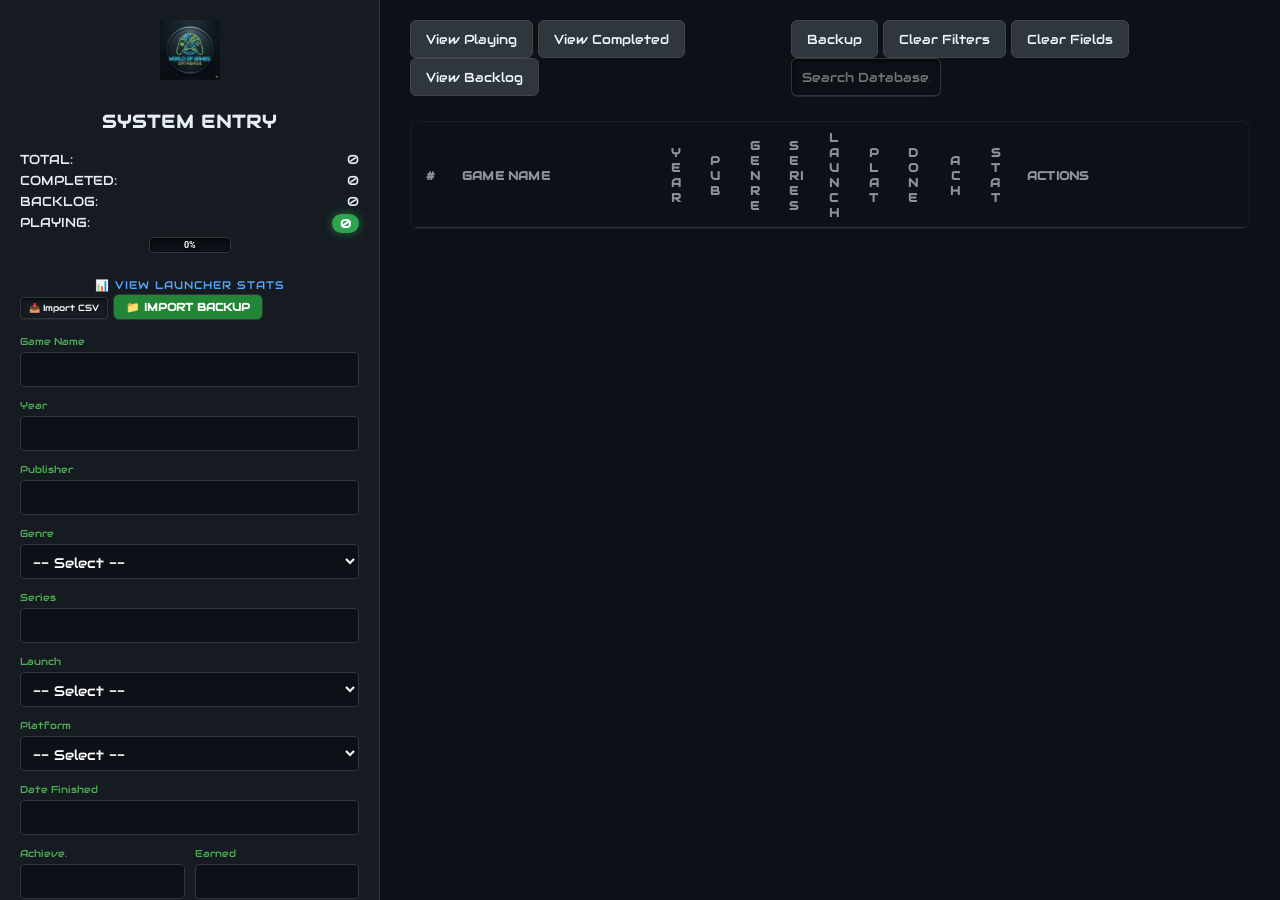
<file: WOG.html>
<!DOCTYPE html>
<html lang="en">
<head>
    <meta charset="UTF-8">
    <title>World of Games - Database</title>
    <link rel="stylesheet" href="style.css">
    <link rel="icon" type="image/png" href="Images/favicon.png">
    <link href="https://fonts.googleapis.com/css2?family=Audiowide&family=Roboto:wght@400;500&display=swap" rel="stylesheet">    
</head>
<body>
    
    <div class="dashboard-container">
        <aside class="sidebar-entry">
            <header class="sidebar-header">
                <img src="Images/favicon.png" alt="Logo" class="sidebar-logo">
            </header>

            <div id="lastEntryNotice" class="last-entry-alert" style="display:none;">
                <strong style="color: #60a5fa;"></strong> 
                <span id="lastGameName"></span>
            </div>

            <div class="form-container">
                <input type="hidden" id="editIndex">
                <h2 id="formTitle">System Entry</h2>

                <div id="statsBox" class="stats-mini-box">
                    <div style="display: flex; justify-content: space-between; font-size: 13px;"></div>
                    <div class="stat-row"><span>TOTAL:</span> <span id="gameCounter">0</span></div>
                    <div class="stat-row"><span>COMPLETED:</span> <span id="completedCounter">0</span></div>
                    <div class="stat-row"><span>BACKLOG:</span> <span id="backlogCounter">0</span></div>
                    <div class="stat-row"><span>PLAYING:</span> <span id="playingCount" class="count-badge">0</span></div>
                </div>

                <div id="randomPickDisplay" style="margin-top: 10px; display: none; padding: 8px; background: rgba(245, 158, 11, 0.1); border: 1px dashed #f59e0b; border-radius: 4px;">
                    <div style="font-size: 10px; color: #f59e0b; font-family: 'Audiowide';">CURRENT MISSION:</div>
                    <div id="pickedGameName" style="font-size: 13px; color: #ffffff; font-weight: bold; margin-top: 2px;"></div>
                </div>

                <div class="progress-section">
                    <div class="progress-container">
                        <div id="overallProgressBar" class="progress-bar" style="width: 0%"></div>
                        <span id="progressPercent" class="progress-text">0%</span>
                    </div>
                </div>

                <div style="margin-top: 12px; text-align: center;">
                    <a href="stats.html" style="color: #58a6ff; text-decoration: none; font-size: 11px; font-family: 'Audiowide'; letter-spacing: 1px;">
                        📊 VIEW LAUNCHER STATS
                    </a>        
                </div>
                <div class="csv-import-container" style="display: inline-flex; gap: 10px; align-items: center;">
                <input type="file" id="csvFileInput" accept=".csv" style="display: none;" onchange="handleCSVUpload(event)">
                <button onclick="document.getElementById('csvFileInput').click()" class="action-btn">
                📥 Import CSV
                </button>
                </div>
                <!-- Hidden file input triggered by the visible button -->
                <input type="file" id="importFile" accept=".json" style="display: none;" onchange="importData(event)">
                <button class="btn-action" onclick="document.getElementById('importFile').click()" style="background: #238636; color: white; padding: 6px 12px; border-radius: 6px; cursor: pointer;">
                📁 Import Backup</button>
                
                <!-- Form Fields -->
                <div class="form-group" style="margin-top: 15px;">
                    <label>Game Name</label>
                    <input type="text" id="inName" onblur="this.value = toTitleCase(this.value)">
                </div>

                <div class="form-row">
                    <div class="form-group"><label>Year</label><input type="text" id="inYear"></div>
                    <div class="form-group"><label>Publisher</label><input type="text" id="inPub"></div>
                </div>

                <div class="form-group">
                    <label>Genre</label>
                    <select id="inGenre">
                        <option value="">-- Select --</option>
                        <option value="Adventure">Adventure</option>
                        <option value="Educational">Educational</option>
                        <option value="Driving">Driving</option>
                        <option value="Fighting">Fighting</option>
                        <option value="Platformer">Platformer</option>
                        <option value="Puzzle">Puzzle</option>
                        <option value="Other">Other</option>
                        <option value="Racing">Racing</option>
                        <option value="Role Playing">Role Playing</option>
                        <option value="Shooter">Shooter</option>
                        <option value="Simulation">Simulation</option>
                        <option value="Sports">Sports</option>
                        <option value="Strategy">Strategy</option>
                        <option value="Survival">Survival</option>
                    </select>
                </div>

                <div class="form-group"><label>Series</label><input type="text" id="inSeries"></div>

                <!-- Platform Entries Container -->
                <div id="platformEntriesContainer">
                    <div class="platform-entry-block" style="border-bottom: 1px dashed #30363d; padding-bottom: 10px; margin-bottom: 10px;">
                        <div class="form-row">
                            <div class="form-group">
                                <label>Launch</label>
                                <select id="inLaunch" class="inLaunch">
                                    <option value="">-- Select --</option>
                                    <option value="3D Realms">3D Realms</option>
                                    <option value="Amazon Games">Amazon Games</option>
                                    <option value="EA Play">EA Play</option>
                                    <option value="Epic Games">Epic Games</option>
                                    <option value="Game Pass">Game Pass</option>
                                    <option value="GOG Galaxy">GOG Galaxy</option>
                                    <option value="Legacy Games">Legacy Games</option>
                                    <option value="Microsoft Store">Microsoft Store</option>
                                    <option value="PSN">PSN</option>					
                                    <option value="Rockstar Games">Rockstar Games</option>
                                    <option value="Steam Games">Steam Games</option>
                                    <option value="Ubisoft Connect">Ubisoft Connect</option>
                                </select>
                            </div>

                            <div class="form-group">
                                <label>Platform</label>
                                <select id="inPlat" class="inPlat">
                                    <option value="">-- Select --</option>
                                    <option value="Atari 2600">Atari 2600</option>
                                    <option value="Atari 600/800/XL">Atari 600/800/XL</option>
                                    <option value="Atari ST/STE">Atari ST/STE</option>
                                    <option value="Microsoft Xbox">Microsoft Xbox</option>
                                    <option value="Microsoft Xbox 360">Microsoft Xbox 360</option>
                                    <option value="Microsoft Xbox One">Microsoft Xbox One</option>
                                    <option value="NES">NES</option>
                                    <option value="Nintendo 64">Nintendo 64</option>
                                    <option value="Nintendo DS">Nintendo DS</option>
                                    <option value="Nintendo GameCube">Nintendo GameCube</option>
                                    <option value="Nintendo Wii">Nintendo Wii</option>
                                    <option value="PSP">PSP</option>
                                    <option value="Sega Dreamcast">Sega Dreamcast</option>
                                    <option value="Sega Megadrive">Sega Megadrive</option>
                                    <option value="Super Nintendo">Super Nintendo</option>
                                    <option value="Sony Playstation 1">Sony Playstation 1</option>
                                    <option value="Sony Playstation 2">Sony Playstation 2</option>
                                    <option value="Sony Playstation 3">Sony Playstation 3</option>
                                    <option value="Sony Playstation 4">Sony Playstation 4</option>
                                    <option value="Sony Playstation 5">Sony Playstation 5</option>
                                    <option value="Windows">Windows</option>
                                </select>
                            </div>
                        </div>

                        <div class="form-group"><label>Date Finished</label><input type="text" id="inDate" class="inDate"></div>
                       
                        <div style="display: flex; gap: 10px;">
                            <div class="form-group" style="flex: 1;"><label>Achieve.</label><input type="number" id="inAch" class="inAch"></div>
                            <div class="form-group" style="flex: 1;"><label>Earned</label><input type="number" id="inEarned" class="inEarned"></div>
                        </div>
                    </div>
                </div> <!-- Properly closes platformEntriesContainer -->

                <button type="button" class="btn-secondary" onclick="addPlatformRow()" style="margin-bottom: 15px; width: 100%;">+ Add Another Platform/Launcher</button>

                <div class="form-group">
                    <label>Status</label>
                    <select id="inStatus">
                        <option value="Backlog">Backlog</option>
                        <option value="Playing">Playing</option>
                        <option value="Completed">Completed</option>
                    </select>
                </div>

                <button id="addBtn" class="btn-add" onclick="addGame()">Save to Local Memory</button>
                <button id="updateBtn" class="btn-update" onclick="updateGame()" style="display:none;">Update Entry</button>
                <button id="randomBtn" class="btn-random" onclick="pickRandomBacklog()">🎲 PICK RANDOM BACKLOG</button>

                <div class="era-section" style="margin-top: 15px;">
                    <div style="font-family: 'Audiowide'; color: #8b949e; font-size: 11px; margin-bottom: 10px; letter-spacing: 1px;">BROWSE BY ERA</div>
                    <div class="era-grid">
                        <button onclick="filterByDecade(1980, 1989)">80s</button>
                        <button onclick="filterByDecade(1990, 1999)">90s</button>
                        <button onclick="filterByDecade(2000, 2009)">00s</button>
                        <button onclick="filterByDecade(2010, 2019)">10s</button>
                        <button onclick="filterByDecade(2020, 2029)">Modern</button>
                        <button onclick="resetSearch()">All</button>
                    </div>
                </div>
            </div> <!-- Properly closes form-container -->
        </aside> <!-- Properly closes sidebar-entry -->

        <main class="main-content">
            <header class="header-actions">
                <nav class="top-nav">
                    <a href="playing-list.html" target="_blank" class="btn-secondary">View Playing</a>
                    <a href="completed.html" target="_blank" class="btn-secondary">View Completed</a>
                    <a href="backlog.html" target="_blank" class="btn-secondary">View Backlog</a>
                  </nav>   
                  
                  <div class="search-bar">
                    <button class="btn-secondary" onclick="exportData()">Backup</button>
                    <button class="btn-secondary" onclick="resetSearch()">Clear Filters</button>
                    <button class="btn-secondary" onclick="clearForm()">Clear Fields</button>            
                
                    <input type="text" id="searchInput" onkeyup="handleSearch()" placeholder="Search Database...">
                </div>
            </header>

            <div class="table-container">
                <table id="gameTable">
                    <thead>
                        <tr>
                            <th>#</th>
                            <th>Game Name</th>
                            <th>Year</th>
                            <th>Pub</th>
                            <th>GENRE</th>
                            <th>Series</th>
                            <th>Launch</th>
                            <th>Plat</th>
                            <th>Done</th>
                            <th>Ach</th>
                            <th>Stat</th>
                            <th>Actions</th>
                        </tr>
                    </thead>
                    <tbody id="tableBody"></tbody>
                </table>
            </div>
            <div id="pagination" class="pagination"></div>
        </main>
    </div>
    <script src="script.js"></script>
</body>
</html>
</file>
<file: style.css>
/* --- Shared Sub-Page Styles --- */

/* Root variables to ensure color consistency across all pages */

body { 
    font-family: 'Audiowide', cursive; 
    margin: 20px; 
    background-color: var(--primary-bg); 
    color: var(--text-color); 
    transition: background-color 0.3s ease, color 0.3s ease, border-color 0.3s ease; /* Add this! */
}

:root {

    /* These stay constant */
    --year-color: #D1B3FF;
    --clickable-blue: #58a6ff;
    --edit-color: #2196f3;
    --delete-color: #f44336;
    --total-color: #ffd700;
    --silver-color: #c0c0c0;
    --bronze-color: #b08d57;


    /* These change based on theme */    
    --primary-bg: #0d1117;
    --table-bg: #161b22;
    --text-color: #e6edf3;
    --secondary-text: #8b949e;
    --accent-color: #4CAF50;
    --border-color: #30363d;
    --bg-color: #0d1117;
    --card-bg: #161b22;
    --genre-color: #ff8c00;
    --launch-color: #0f9d58;
    
}
html, body {
    margin: 0;
    padding: 0;
    background-color: #0d1117;
    height: 100%;
   /* overflow: hidden;    */
}
.dashboard-container {
    display: flex;
    min-height: 100vh;
    width: 100vw;
/*    background-color: var(--primary-bg); */
}
.sidebar-entry {
    width: 380px;
    background-color: var(--table-bg);
    height: 100vh;
    overflow-y: auto;
    flex-shrink: 0;
    border-right: 1px solid var(--border-color);
    position: fixed; /* Pinned to the left */
    /*top: 0;
    left: 0; */
    padding: 20px;
    box-sizing: border-box;   
}
/* Hub Back Button Styling */
.hub-back-btn {
    display: inline-flex;
    align-items: center;
    gap: 8px;
    background: #21262d;
    color: #c9d1d9;
    border: 1px solid #30363d;
    padding: 8px 16px;
    border-radius: 6px;
    text-decoration: none;
    font-family: 'Audiowide', sans-serif;
    font-size: 0.85rem;
    transition: all 0.2s ease-in-out;
    box-shadow: 0 2px 6px rgba(0, 0, 0, 0.3);
}

.hub-back-btn:hover {
    background: #30363d;
    color: #58a6ff;
    border-color: #58a6ff;
    transform: translateX(-2px);
}
.main-content {
    flex: 1;
    display: flex;
    flex-direction: column;
    height: 100vh;
    margin-left: 380px; /* Must match sidebar width */
    padding: 20px 30px;
    background-color: var(--primary-bg);
    overflow: hidden;
}
/* Sidebar Specific Styles */
/*.sidebar-logo { display: block; margin: 0 auto 20px; max-height: 70px; } */
.stat-row-flex { 
    display: flex; 
    justify-content: space-between; 
    font-size: 13px; 
    margin-bottom: 5px; 
}
.theme-dot { 
    width: 22px; 
    height: 22px; 
    cursor: pointer; 
    border-radius: 50%; 
    display: inline-block; 
}
.theme-box, .progress-section { 
    margin-bottom: 20px; 
    text-align: center; 
}
/* Internal Sidebar Elements */
.stat-row { 
    display: flex; 
    justify-content: space-between; 
    font-size: 13px; 
    margin-bottom: 4px; 
}
.era-grid { 
    display: grid; 
    grid-template-columns: 1fr 1fr; 
    gap: 5px; 
}
.era-grid button { 
    background: #161b22; 
    color: #8b949e; 
    border: 1px solid #30363d; 
    padding: 5px;     
    font-family: 'Audiowide'; 
    cursor: pointer; 
    font-size: 11px;
}
.sidebar-logo { 
    display: block; 
    margin: 0 auto 15px; 
    max-height: 60px; 
}
/* Theme 2: Obsidian Pink */
body.theme-obsidian {
    --primary-bg: #000000;
    --table-bg: #0a0a0a;
    --border-color: #1f1f1f;
    --accent-color: #ff79c6; /* Neon Pink */
    --text-color: #ffffff;
}
/* Theme 3: Cyber Neon */
body.theme-neon {
    --primary-bg: #0d0221;
    --table-bg: #0f082d;
    --border-color: #241773;
    --accent-color: #00f7ff; /* Cyan */
    --text-color: #00f7ff;
}
/* Header and Back Button */
.header-container { 
    text-align: center; 
    margin-bottom: 30px; 
    width: 100%;
}
.back-btn { 
    display: inline-block;
    text-decoration: none; 
    color: var(--text-color); 
    border: 1px solid var(--border-color) !important; 
    background: var(--table-bg);
    padding: 8px 15px; 
    border-radius: 6px; 
    font-size: 12px;
    font-family: 'Audiowide', cursive;
    transition: 0.3s;
    box-shadow: inset 0 2px 3px rgba(0, 0, 0, 0.7), 0 1px 0 rgba(255, 255, 255, 0.05);
}
.back-btn:hover { 
    border-color: var(--accent-color);
    color: var(--accent-color);
}
/* Hall of Fame Stat Boxes */
.stats-row {
    display: flex;
    justify-content: center;
    gap: 20px;
    margin-bottom: 30px;
}
.stat-box {
    background: var(--table-bg);
    border: 1px solid var(--border-color) !important;
    padding: 15px 25px;
    border-radius: 8px;
    text-align: center;
}
.stat-label {
    display: block;
    color: var(--secondary-text);
    font-size: 11px;
    font-family: 'Audiowide';
}
.stat-number {
    font-size: 24px;
    color: var(--accent-color);
    font-weight: bold;
}
/* Table Specifics for Sub-Pages */
.clickable-cell {
    color: var(--clickable-blue);
    cursor: pointer;
    transition: color 0.2s ease;
}
.clickable-cell:hover {
    text-decoration: underline;
    color: #1f6feb;
}   
 #gameTable {
    background-color: var(--table-bg); /* This is where the dark color should live */
    border: 1px solid var(--border-color);
    border-radius: 8px;
    border-spacing: 0;
    margin-bottom: 20px;
    width: 100%;
    width: 100%;
    border-collapse: collapse;
}
#gameTable th , #gameTable td{
    position: sticky;
    vertical-align: middle !important;
    top: 0;
    background-color: #0d1117;
    z-index: 10;
    box-shadow: inset 0 -1px 0 var(--border-color);
    color: var(--secondary-text);
    padding: 12px;
    text-align: left;
    padding: 8px 12px;
    font-family: 'Audiowide', cursive;
    border-bottom: 2px solid var(--border-color);    
}
/* 1. Make the header cells sticky */
#gameTable thead th {
    position: sticky;
    top: 0; /* Sticks to the very top of the .table-container */
    background-color: #0d1117; /* MUST be a solid color so rows don't show through */
    z-index: 10; /* Keeps it on top of the scrolling rows */
    box-shadow: inset 0 -1px 0 var(--border-color); /* Keeps the bottom border visible while stuck */
}
h2, h3, th, .btn, #urlHint { 
    font-family: 'Audiowide', cursive; 
    text-transform: uppercase; 
    letter-spacing: 1px; 
}
/* Apply to all table headers and data cells */
th, td {
    font-family: 'Audiowide', cursive !important;
    font-size: 11px; /* Adjust to 13px if 12px feels too tiny */
    letter-spacing: 0.2px; /* Improves readability for geometric fonts */
    padding: 10px 8px;
    border-bottom: 1px solid var(--border-color) !important; /* Your light grey line */
    color: #f0f6fc;
    text-align: left;
    vertical-align: middle;
    white-space: nowrap;
}
img {
    max-width: 300px;
    height: auto;
    display: block;
    margin: 0 auto 20px auto;
}       
.total-counter {
    background: #161b22;
    border: 1px solid var(--total-color);
    padding: 10px 20px;
    border-radius: 8px;
    display: inline-block;
    margin-bottom: 20px;
}
#playingCount {
    background-color: #2ea44f; /* Green */
    color: white;
    padding: 2px 8px;
    border-radius: 10px;
    font-size: 12px;
    margin-left: auto;
}
.sidebar-link:hover #playingCount {
    background-color: #269044;
}

.total-counter span { 
    color: var(--accent-color); 
    font-size: 1.2em; 
}
/* If your form-container has a huge margin, fix it here */
.form-container {
    margin-top: 0;
    padding-top: 10px;
}         
        .form-group { 
            display: flex; 
            flex-direction: column; 
            margin-bottom: 12px; 
        }
        label { 
            font-size: 10px; 
            color: var(--accent-color); 
            margin-bottom: 4px; 
        }
        input, select { 
            padding: 8px; 
            background: #0d1117; 
            border: 1px solid var(--border-color); 
            border-radius: 4px; 
            color: white; 
            font-size: 13px; 
            width: 100%; 
            box-sizing: border-box; 
        }
        .btn { 
            padding: 12px; 
            border: none; 
            border-radius: 4px; 
            cursor: pointer; 
            transition: 0.3s; 
            font-weight: bold; 
        }
        .btn-add { 
            background-color: var(--accent-color); 
            color: white; 
            margin-top: 10px; 
            width: 100%; 
        }
        .btn-update { 
            background-color: var(--edit-color); 
            color: white; 
            margin-top: 10px; 
            width: 100%; 
            display: none; 
        }        
        .table-container { 
            position: relative;
            overflow-y: auto;
            max-height: calc(100vh - 15px);
            /*flex-grow: 1; 
            overflow-x: auto; */
        }
        
        .header-actions {
            display: flex; 
            justify-content: space-between; 
            align-items: center; 
            align-items: flex-end;
            margin-bottom: 15px;
            padding-bottom: 10px;
        }

        .btn-secondary {
            display: inline-flex;       /* Helps with vertical centering */
            align-items: center;
            justify-content: center;
            height: 38px;               /* Match this to your search input height */
            padding: 0 15px;
            font-family: 'Audiowide', cursive;
            font-size: 13px;
            text-decoration: none;      /* Removes underline from links */
            background-color: var(--border-color);
            color: #f0f6fc;
            border: 1px solid #444;
            border-radius: 6px;
            cursor: pointer;
            box-sizing: border-box;     /* Crucial: ensures border doesn't add to height */
            transition: background 0.2s;
            line-height: 1;
}

.btn-secondary:hover {
    background-color: #444c56;
}

/* Ensure your search input matches the height exactly */
#searchInput {
    width: 150px;
    padding: 10px;
    background: var(--primary-bg); /* Use variable */
    border: 1px solid var(--border-color) !important; /* Fix here */
    border-radius: 6px; 
    color: var(--text-color);
    height: 38px;
    font-family: 'Audiowide', cursive;
    box-sizing: border-box;
}

        /* Make the shadow "pop" when you hover over the button */
        .btn-secondary:hover {
            background: var(--border-color);
            box-shadow: 0 0 10px rgba(76, 175, 80, 0.5);
            transform: translateY(-1px); /* Lifts the button slightly */
        }   
        
       table {
            width: 100%;
            border-collapse: collapse !important;
            width: 100%;
            background: var(--table-bg);
            border-radius: 8px;
            overflow: hidden;
            border: 1px solid var(--border-color);
            /* Change font here */
            font-family: 'Audiowide', cursive; 
            font-size: 13px;
            letter-spacing: 0.5px; /* Adds a tiny bit of space for better readability */
            -webkit-font-smoothing: antialiased;
            -moz-osx-font-smoothing: grayscale;
            text-rendering: optimizeLegibility;
        }

        /* Ensure table headers match */
        th {
            font-family: 'Audiowide', cursive;
            background-color: #0d1117;
            color: var(--secondary-text);
            padding: 12px;
            text-align: left;
            border-bottom: 2px solid var(--border-color);
            font-size: 12px;
            text-transform: uppercase;
        }
        
        /* Clickable Cells Styling */
        .clickable-cell { cursor: pointer; transition: color 0.2s; }
        .clickable-cell:hover { color: var(--accent-color); text-decoration: underline; }

        .status-playing { border-left: 4px solid #e1e35a; }
        .status-completed { border-left: 4px solid #4CAF50; }
        .status-backlog { border-left: 4px solid #8b949e; }

       
        td {
    padding: 12px;
    /* This creates the light grey line between rows */
    border-bottom: 1px solid var(--border-color); 
    font-size: 13px;
    /* Ensure the Audiowide font is applied here too */
    font-family: 'Audiowide', cursive;
    color: var(--text-color);
}

/* Optional: Remove the line from the very last row for a cleaner look */
tr:last-child td {
    border-bottom: none;
}

/* --- ULTIMATE PAGINATION FIX --- */
#pagination {
    display: flex !important;
    flex-direction: row !important; /* Force buttons to be side-by-side */
    justify-content: center;
    align-items: center;
    gap: 10px;
    padding: 20px 0;
    margin-top: auto; /* Pushes it to the bottom of the main content */
    width: 100%;
    background: var(--primary-bg);
    z-index: 100;
}

.pagination button {
    display: inline-block;
    background-color: var(--table-bg);
    color: var(--text-color);
    border: 1px solid var(--border-color);
    padding: 10px 18px;
    cursor: pointer;
    border-radius: 4px;
    font-family: 'Audiowide', cursive;
    font-size: 14px;
    min-width: 45px;
    text-align: center;
}

.pagination button.active {
    background-color: var(--accent-color);
    border-color: var(--accent-color);
    color: white;
}

.pagination span {
    color: var(--secondary-text);
    padding: 0 5px;
    font-family: 'Audiowide', cursive;
}
		
        .file-hint { 
            font-size: 9px; 
            color: var(--secondary-text); 
            margin-top: 3px; 
        }
        /* Highlights the entire row when hovering */
        #gameTable tbody tr:hover {
            background-color: #1c2128 !important; /* Slightly lighter than the base bg */
            transition: background-color 0.2s ease;
            cursor: default;
        }

        /* Optional: Makes the text pop a bit more on hover */
        #gameTable tbody tr:hover td {
            color: #ffffff;
        }

        /* Ensures the status border remains visible during hover */
            .status-playing:hover { 
                border-left: 4px solid #e1e35a; 
            }
            .status-completed:hover { 
                border-left: 4px solid #4CAF50; 
            }
            .status-backlog:hover { 
                border-left: 4px solid #8b949e; 
            }
            .status-completed {
                color: #4ade80 !important; /* Green */
                font-weight: bold;
            }
            .status-backlog {
                color: #ff4444 !important; /* Red */
                font-weight: bold;
            }
        .main-header {
            display: flex;
            justify-content: center;
            align-items: center;
            padding: 10px 0;
            width: 100%;
            margin-bottom: 10px;
        }

        .center-logo {
            max-height: 80px; /* Adjust size as needed */
            width: auto;
            display:block;
            margin: 0 auto;
            filter: drop-shadow(0 0 8px var(--accent-color)); /* Adds a matching green glow */
            transition: transform 0.3s ease;
        }

        .center-logo:hover {
            transform: scale(1.05); /* Subtle pop effect on hover */
        }

        /* Colours every cell in the Year column */
        /* we target thee 4rd cell (td) of every row (tr) */
        table tbody tr td:nth-child(3) {
    color: #D1B3FF !important;
    font-weight: 500;
}
table tbody tr td:nth-child(4) {
    color: #ffe599 !important;
    font-weight: 500;
}
table tbody tr td:nth-child(5) {
    color: #ff8c00 !important;
    font-weight: 500;
}
table tbody tr td:nth-child(6) {
    color: #8e7cc3;
}
table tbody tr td:nth-child(7) {
    color: #0f9d58;
}
table tbody tr td:nth-child(8) {
    color: #4285F4;
}
table tbody tr td:nth-child(9) {
    color: #ff0000;
}
       
       
                

        /* Specific coloring for the Status Column based on the row's class */

        /* If the row is Completed, make the 12th column Green */
            .status-completed td:nth-child(11) {
            color: #4CAF50 !important; /* Green */
            font-weight: bold;
        }

        /* If the row is Backlog, make the 12th column Red */
            .status-backlog td:nth-child(11) {
            color: #f44336 !important; /* Red */
            font-weight: bold;
        }

        /* Optional: If the row is "Playing", make it Blue/Yellow */
            .status-playing td:nth-child(11) {
            color: #2196F3 !important; 
            font-weight: bold;
        }
        #searchInput { 
            width: 150px; 
            padding: 10px; 
            background: #0d1117; 
            border: 1px solid var(--border-color); 
            border-radius: 6px; 
            color: white; 
            font-size: 13px; 
            box-sizing: border-box; 
            transition: all 0.3s ease;

            /* 3D EFFECT: Inner shadow for depth + Bottom light highlight */
            box-shadow: 
                inset 0 2px 4px rgba(0, 0, 0, 0.8), 
                0 1px 0 rgba(255, 255, 255, 0.1); 
        }

            #searchInput:focus {
                outline: none;
                border-color: var(--accent-color);
                /* GLOW EFFECT: Makes it look "powered on" when clicking */
                box-shadow: 
                    inset 0 2px 4px rgba(0, 0, 0, 0.8), 
                    0 0 8px rgba(76, 175, 80, 0.4);
                background: #161b22;
        }
       


        /* Container for the buttons */
.action-links {
    display: flex;
    gap: 5px;
}

/* Base style for the 3D action boxes */
.action-btn {
    padding: 4px 8px;
    border-radius: 4px;
    font-size: 9px;
    font-family: 'Audiowide', cursive;
    cursor: pointer;
    border: 1px solid var(--border-color);
    background: #161b22;
    color: white;
    transition: all 0.2s ease;
    
    /* 3D Sunken Effect matching search/pagination */
    box-shadow: 
        inset 0 2px 3px rgba(0, 0, 0, 0.7), 
        0 1px 0 rgba(255, 255, 255, 0.05);
}

/* Individual Color Accents */
.edit-btn:hover {
    color: var(--edit-color);
    border-color: var(--edit-color);
    box-shadow: inset 0 2px 3px rgba(0, 0, 0, 0.7), 0 0 5px rgba(33, 150, 243, 0.3);
}

.copy-btn:hover {
    color: #4CAF50;
    border-color: #4CAF50;
    box-shadow: inset 0 2px 3px rgba(0, 0, 0, 0.7), 0 0 5px rgba(76, 175, 80, 0.3);
}

.delete-btn:hover {
    color: var(--delete-color);
    border-color: var(--delete-color);
    box-shadow: inset 0 2px 3px rgba(0, 0, 0, 0.7), 0 0 5px rgba(244, 67, 54, 0.3);
}

/* Active "Pressed" State */
.action-btn:active {
    transform: translateY(1px);
    box-shadow: inset 0 3px 5px rgba(0, 0, 0, 0.8);
}
/* Center align the Achievement (10th) and Earned (11th) columns */

/* Target the Headers */
th:nth-child(10), 
th:nth-child(11) {
    text-align: center !important;
}

/* Target the Data Cells in the Table Body */
#tableBody tr td:nth-child(10), 
#tableBody tr td:nth-child(11) {
    text-align: center !important;
    font-weight: 500; /* Makes the numbers slightly easier to read */
}

/* Style for the # column */
        td:nth-child(1) {
            color: var(--accent-color);
            font-weight: bold;
            width: 40px;
        }
.status-light {
    height: 8px;
    width: 8px;
    background-color: #4CAF50;
    border-radius: 50%;
    display: inline-block;
    box-shadow: 0 0 8px #4CAF50;
    animation: pulse 2s infinite;
}

@keyframes pulse {
    0% { opacity: 0.4; }
    50% { opacity: 1; }
    100% { opacity: 0.4; }
}
/* Container for the progress bar (The "Pit") */
.progress-container {
    width: 80px;
    height: 14px;
    background: #0d1117; /* Matches your statsBox background */
    border-radius: 4px;
    border: 1px solid var(--border-color);
    position: relative;
    overflow: hidden;
    margin: 0 auto;
    box-shadow: inset 0 2px 4px rgba(0, 0, 0, 0.8);
}

/* The actual bar fill */
.progress-bar {
    height: 100%;
    background-color: #4CAF50; /* Your Green accent */
    box-shadow: 0 0 8px rgba(76, 175, 80, 0.4);
    transition: width 0.5s ease;
}

/* The text overlay (e.g., 5/10) */
.progress-text {
    position: absolute;
    top: 50%;
    left: 50%;
    transform: translate(-50%, -50%);
    font-size: 9px;
    font-weight: bold;
    color: #ffffff;
    text-shadow: 1px 1px 2px #000;
    pointer-events: none;
    font-family: 'Roboto', sans-serif;
}
/* Shrink the "System Entry" text */
#formTitle {
    font-size: 18px; /* Reduced from default h2 size */
    margin-top: 5px;  /* Minimal space at the top */
    margin-bottom: 15px; /* Space between title and stats box */
    letter-spacing: 1px;
    text-align: center;
}



/* Optional: Shrink the Stats Box header inside the sidebar */
#statsBox div:first-child {
    font-size: 10px !important;
    margin-bottom: 3px !important;
    
}
@keyframes highlightGlow {
    0% { background-color: transparent; }
    50% { background-color: rgba(46, 160, 67, 0.3); } /* Subtle Green */
    100% { background-color: transparent; }    
}
tr.flash-row{
    animation: rowHighlight 2s ease-out;    
}

.flash-row {
    animation: highlightGlow 2s ease-in-out;
    border-left: 4px solid #3fb950 !important; /* Green indicator on the edge */
}
input, select {
    font-family: 'Audiowide', cursive;
    height: 35px; /* Gives the stylized font more vertical room */
    font-size: 14px;
}
.button-group {
    display: flex;
    gap: 10px;
    margin-top: 15px;
}

.clear-btn {
    background-color: var(--border-color); /* Matches your light grey lines */
    color: #f0f6fc;
    border: 1px solid #444;
    font-family: 'Audiowide', cursive;
    padding: 10px 20px;
    cursor: pointer;
    border-radius: 5px;
    transition: background 0.2s;
}

.clear-btn:hover {
    background-color: #da3633; /* Turns a subtle red on hover */
    border-color: #f85149;
}
td:nth-child(9) {
    font-size: 10px;
    white-space: nowrap;
    width: 85px;
}
td:nth-child(8) {
    font-size: 10px;
    white-space: nowrap;
    width: 85px;
}
td:nth-child(7) {
    font-size: 10px;
    white-space: nowrap;
    width: 85px;
}
td:nth-child(6) {
    font-size: 10px;
    white-space: nowrap;
    width: 85px;
}
td:nth-child(5) {
    font-size: 10px;
    white-space: nowrap;
    width: 85px;
}
td:nth-child(4) {
    font-size: 10px;
    white-space: nowrap;
    width: 85px;
}

.series-btn:hover {
    background-color: #9b4dff !important;
    box-shadow: 0 0 10px #7928ca;
}
.count-badge {
    background-color: var(--accent-color);
    color: white;
    padding: 2px 8px;
    border-radius: 10px;
    font-size: 0.8rem;
    margin-left: auto;
    font-weight: bold;
}

/* Green specifically for Playing */
#playingCount {
    background-color: #2ea44f;
}
/* --- Playing List Specific Styles --- */
/* This ensures the header aligns with the 'GAME NAME' column */
.table-header {
    display: flex;
    align-items: center;
    margin: 20px 0 30px 0;
    padding-left: 10px; /* Adjust this number to move it right or left */
    border-bottom: 2px solid rgba(46, 164, 79, 0.3); /* Adds a green underline */
    padding-bottom: 15px;
}

.table-header h1 {
    font-family: 'Audiowide', cursive;
    color: #2ea44f !important;
    font-size: 2.5rem;
    margin: 0;
    letter-spacing: 1px;
}
/* 1. Hide scrollbar for Chrome, Safari and Opera */
.main-content::-webkit-scrollbar {
    display: none;
}

/* 2. Hide scrollbar for IE, Edge and Firefox */
.main-content {
    -ms-overflow-style: none;  /* IE and Edge */
    scrollbar-width: none;  /* Firefox */
    
    /* Ensure scrolling is still enabled */
    overflow-y: scroll !important; 
    height: 100vh;
}

/* 3. Do the same for the Table Container just in case */
.table-container::-webkit-scrollbar {
    display: none;
}

.main-content {
    flex: 1;
    margin-left: 380px; /* Space for the sidebar */
    padding: 20px 30px;
    display: flex;
    flex-direction: column; /* Stacks header, table, and pagination */
    min-height: 100vh;      /* Ensures the page is at least full-screen height */
    box-sizing: border-box;
    
    /* Keep scrollbars hidden but functional */
    overflow-y: auto; 
    scrollbar-width: none; 
    -ms-overflow-style: none;
}
/* 1. Hide scrollbar for Chrome, Safari and Opera */
.main-content::-webkit-scrollbar {
    display: none;
}

/* 2. Hide scrollbar for IE, Edge and Firefox */
.main-content {
    -ms-overflow-style: none;  /* IE and Edge */
    scrollbar-width: none;  /* Firefox */
    
    /* Ensure scrolling is still enabled */
    overflow-y: scroll !important; 
    height: 100vh;
}
/* This makes the container transparent so it doesn't create a dark box */
.table-container {
    background-color: transparent !important; 
    border: none !important;
    box-shadow: none !important;
    height: auto;
    overflow: visible;
    padding-bottom: 20px !important; /* Space for pagination */
    margin-bottom: 20px;
}

/* Improve spacing for the Playing List table */
#playingListBody td {
    padding: 18px 12px; /* Increases vertical height of rows */
    background: rgba(255, 255, 255, 0.02);
}

#playingListBody tr:hover td {
    background: rgba(46, 164, 79, 0.05); /* Subtle green glow on hover */
    color: #ffffff;
}
#playingListBody td:first-child {
    color: #4ade80 !important; /* Brighter Neon Green */
    font-size: 1.1rem;
    font-family: 'Audiowide', cursive;
    width: 60px;
}
.sidebar ul {
    list-style: none;
    padding: 0;
    margin-top: 20px;
}

.sidebar-link {
    display: flex;
    align-items: center;
    gap: 12px; /* Consistent space between icon and text */
    padding: 12px 15px;
    text-decoration: none;
    color: var(--text-color);
    font-size: 14px;
    transition: 0.2s;
}

.sidebar-link i {
    width: 20px; /* Keeps icons perfectly vertical */
    text-align: center;
}
/* Styling for the Backlog (Red) Badge */
#backlogCount {
    background-color: #f44336; /* Red */
    color: white;
    box-shadow: 0 0 8px rgba(244, 67, 54, 0.5);
    padding: 2px 8px;
    border-radius: 10px;
    font-size: 12px;
    margin-left: auto;
}

/* Styling for the Done (Purple) Badge */
#completedCount {
    background-color: #7928ca; /* Purple */
    color: white;
    box-shadow: 0 0 8px rgba(121, 40, 202, 0.5);
    padding: 2px 8px;
    border-radius: 10px;
    font-size: 12px;
    margin-left: auto;
}

/* Enhances the existing Playing (Green) Badge with a glow */
#playingCount {
    background-color: #2ea44f; /* Green */
    color: white;
    box-shadow: 0 0 8px rgba(46, 164, 79, 0.5);
    padding: 2px 8px;
    border-radius: 10px;
    font-size: 12px;
    margin-left: auto;
}
/* Red Neon Glow for Backlog */
#backlogCount {
    background-color: #f44336 !important;
    color: #fff !important;
    box-shadow: 0 0 10px rgba(244, 67, 54, 0.6);
    padding: 2px 8px;
    border-radius: 10px;
}

/* Purple Neon Glow for Done */
#completedCount {
    background-color: #7928ca !important;
    color: #fff !important;
    box-shadow: 0 0 10px rgba(121, 40, 202, 0.6);
    padding: 2px 8px;
    border-radius: 10px;
}

/* Green Neon Glow for Playing */
#playingCount {
    background-color: #2ea44f !important;
    color: #fff !important;
    box-shadow: 0 0 10px rgba(46, 164, 79, 0.6);
    padding: 2px 8px;
    border-radius: 10px;
}
/* Apply uniform size and font to both sidebar buttons */
.sidebar-entry .btn-add, 
.sidebar-entry .btn-random {
    width: 100%;            /* Makes them the same width */
    padding: 12px;          /* Makes them the same height */
    margin-top: 10px;       /* Adds consistent spacing between them */
    font-family: 'Audiowide', cursive;
    font-size: 14px;
    text-transform: uppercase;
    letter-spacing: 1px;
    border: none;
    border-radius: 4px;
    cursor: pointer;
    box-sizing: border-box; /* Ensures padding doesn't break the width */
}

/* Specific color for the Save button */
.btn-add {
    background-color: var(--accent-color); /* Usually your Green color */
    color: white;
}

/* Specific color for the Random button */
.btn-random {
    background-color: #f59e0b; /* Orange color */
    color: white;
}

/* Optional: Add a hover effect to both */
.btn-add:hover, .btn-random:hover {
    filter: brightness(1.2);
    box-shadow: 0 0 10px rgba(255, 255, 255, 0.2);
}
/* Specific fix for sub-pages like backlog.html */
body:not(.dashboard-container) {
    overflow-y: auto !important; /* Enable vertical scrolling */
    height: auto !important;     /* Allow the page to grow as long as the table */
}

/* Ensure the table container doesn't trap the scrollbar */
/*.table-container {
    max-height: none !important; 
    overflow: visible !important;
}*/
.table-container {
    position: relative;
    overflow-y: auto;
    max-height: calc(100vh - 120px);
    width: 100%;
}
/* Specific override for Backlog, Completed, and Playing pages */
body {
    overflow-y: auto !important; /* Forces the vertical scrollbar to appear */
    height: auto !important;     /* Allows the page to be longer than the screen */
}

/* Re-lock only the main Dashboard so the sidebar stays fixed */
.dashboard-container {
    height: 100vh;
    overflow: hidden;
}

/* Ensure the table container doesn't have its own separate scrollbar */
.table-container {
    max-height: none !important;
    overflow: visible !important;
    padding-bottom: 20px;
}

/* Ensure the pagination has space at the bottom */
#paginationBacklog {
    display: flex !important;
    justify-content: center;
    padding: 40px 0;
    margin-top: 20px;
}
/* Container layout for the actions column */
.action-buttons-cell {
    display: flex;
    flex-direction: row;
    align-items: flex-start; /* Keeps buttons anchored to top */
    justify-content: flex-start;
    gap: 4px;
    box-sizing: border-box;
}
/* Optional: ensure display flex alignment if the container uses flex */
.action-buttons-cell button {
    display: inline-block;
    vertical-align: middle;
}
/* Base button styling */
.btn-action {
    background-color: #0d1117;
    color: #c9d1d9;
    border: 1px solid #30363d;
    border-radius: 4px;
    padding: 3px 8px;
    font-size: 11px;
    font-weight: bold;
    font-family: inherit;
    cursor: pointer;
    text-transform: uppercase;
    transition: background-color 0.2s, border-color 0.2s;
}

.btn-action:hover {
    border-color: #8b949e;
}

/* PLAYING / COMPLETED / BACKLOG status button styling */
.btn-status {
    background-color: rgba(46, 160, 67, 0.15);
    color: #3fb950;
    border-color: rgba(46, 160, 67, 0.4);
}

.btn-status:hover {
    background-color: rgba(46, 160, 67, 0.3);
    border-color: #3fb950;
}

/* Dynamic status color variations based on status state */
.btn-status-playing {
    background-color: rgba(56, 139, 253, 0.15);
    color: #58a6ff;
    border-color: rgba(56, 139, 253, 0.4);
}

.btn-status-backlog {
    background-color: rgba(248, 81, 73, 0.15);
    color: #f85149;
    border-color: rgba(248, 81, 73, 0.4);
}

/* +SERIES purple accent button styling */
.btn-series {
    background-color: rgba(163, 113, 247, 0.15);
    color: #a371f7;
    border-color: rgba(163, 113, 247, 0.4);
}

.btn-series:hover {
    background-color: rgba(163, 113, 247, 0.3);
    border-color: #a371f7;
}

/* Delete button hover highlight */
.btn-del:hover {
    color: #f85149;
    border-color: #f85149;
}
/* 1. Ensure all table cells align centrally and share identical padding */
table tbody tr td {
    vertical-align: top !important;
    padding: 8px 10px;
}

/* 2. Style the action cell container so it fills the cell without breaking the table layout */
.action-buttons-cell {
    display: flex;
    flex-direction: row;
    align-items: center;
    justify-content: flex-start;
    gap: 4px;
    height: 100%;
    box-sizing: border-box;
}
.action-buttons-wrapper {
    display: flex;
    flex-wrap: nowrap;
    gap: 4px;
    align-items: center;
}
/* 3. Ensure action buttons stay compact and uniform in height */
.btn-action {
    height: 26px;
    line-height: 24px;
    padding: 0 8px;
    box-sizing: border-box;
    display: inline-flex;
    align-items: center;
    justify-content: center;
}
/* Force table cells to wrap text instead of overflowing horizontally */
table tbody tr td {
    white-space: normal;
    word-break: break-word;
    max-width: 160px; /* Adjust maximum cell width before forcing a wrap */
}

/* Allow action buttons to stay fixed without wrapping unpredictably */
.action-buttons-cell {
    white-space: nowrap;
    max-width: none;
}
/* Prevent table rows from stretching unnaturally */
table tr {
    /*height: auto !important;  */
    height: 1px; /* Allows table row to collapse tightly around content */
}

/* Ensure empty cells or elements don't create thick dark blocks */
table td {
    padding: 8px 10px !important;
    vertical-align: middle !important;
    height: 1px; /* CSS trick: forces row height to wrap content snugly */
    border-bottom: 1px solid #30363d !important;
    box-sizing: border-box;
}

/* Fix flex height stretching inside action cells */
.action-buttons-cell {
    display: inline-flex !important;
    align-items: center !important;
    height: auto !important;
    min-height: unset !important;
    
}

/* Remove stray vertical margins on launcher divs inside cells */
td div, td span, td p {
    margin-top: 0 !important;
    margin-bottom: 0 !important;
    line-height: 1.2 !important;
}
/* Prevent number wrapping in the first column */
#gameTable td:first-child,
#gameTable th:first-child {
    white-space: nowrap !important;
    min-width: 45px;
    text-align: center;
}
/* Prevent game names from wrapping without clipping table height */
#gameTable td:nth-child(2) {
    white-space: nowrap;
}

/* Ensure the container expands dynamically for pagination */
/* Let JS handle row display rather than CSS height limits */
.table-container {
    height: auto !important;
    max-height: none !important;
    overflow: visible;
}

#gameTable {
    width: 100%;
    table-layout: auto;
}
#completedBody td:nth-child(10) {
    text-align: center;
}
#paginationCompleted,
.pagination {
    display: flex;
    justify-content: center;
    align-items: center;
    width: 100%;
    margin-top: 20px;
}
/* Center all table content vertically */
table td, table th {
    vertical-align: middle !important;
}
/* Center-align specific columns if needed (e.g., Progress and Status) */
#gameTable th:nth-child(10),
#gameTable td:nth-child(10),
#gameTable th:nth-child(11),
#gameTable td:nth-child(11) {
    text-align: center;
}
/* 1. Stretch the table to fill 100% of the screen width */
table, #gameTable {
    width: 100% !important;
    table-layout: fixed; /* Prevents columns from shrinking arbitrarily */
    border-collapse: collapse;
}
/* 2. Allow text to wrap cleanly onto a second line instead of clipping */
table td, table th {
    white-space: normal !important;
    word-wrap: break-word;
    overflow-wrap: break-word;
}

/* 3. Give extra breathing room to the GAME NAME column (Column 2) */
table th:nth-child(2),
table td:nth-child(2) {
    width: 22%; /* Expands game title column so titles fit nicely */
}

/* 4. Ensure action buttons take up precise fixed space on the far right */
table th:last-child,
table td:last-child {
    width: 210px;
    white-space: nowrap !important;
}
</file>
